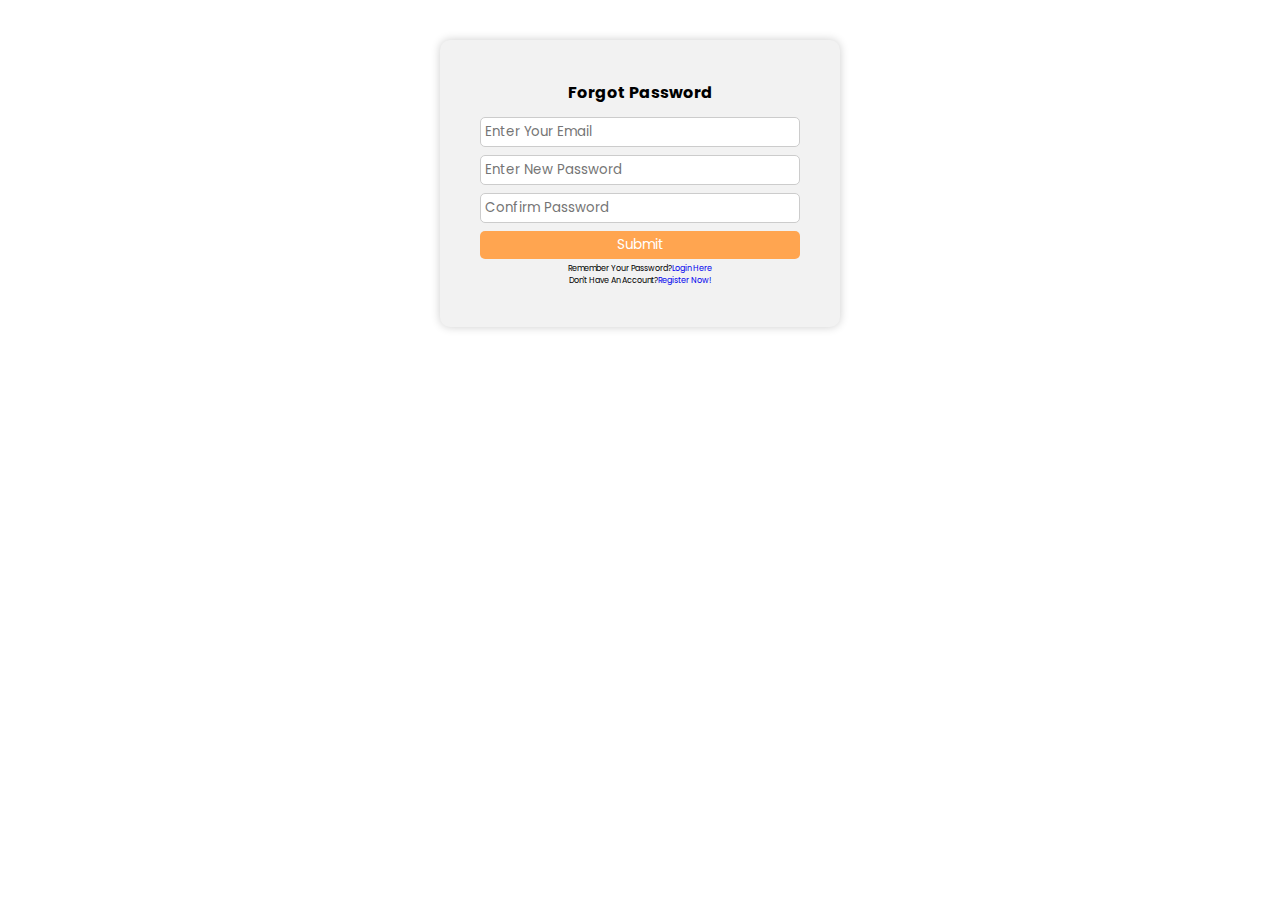
<file: forgot.html>
<!DOCTYPE html>
<html lang="en">
<head>
    <meta charset="UTF-8">
    <meta name="viewport" content="width=device-width, initial-scale=1.0">
    <link rel="stylesheet" href="style.css">
    <!-- <link rel="stylesheet" href="https://cdnjs.cloudflare.com/ajax/libs/font-awesome/6.4.2/css/all.min.css"> -->
    <link rel="stylesheet" href="https://cdnjs.cloudflare.com/ajax/libs/font-awesome/6.4.2/css/all.min.css">

    <link rel="preconnect" href="https://fonts.googleapis.com">
    <link rel="preconnect" href="https://fonts.gstatic.com" crossorigin>
    <link href="https://fonts.googleapis.com/css2?family=Noto+Sans+KR:wght@300;500&family=Poppins:wght@300;400;500;600;700;800;900&family=Roboto:wght@300&display=swap" rel="stylesheet">
    <title>Forgot password page</title>
</head>
<body>
    
        <div class="forgot-container">
       
        <form action=" ">
            <h3>Forgot Password</h3>
            <input type="email" class="box" placeholder="Enter your email">
            <input type="password" class="box" placeholder="Enter new password">
            <input type="password" class="box" placeholder="Confirm password">
            <input type="submit" value="Submit" class="btn">
            <p>Remember your password?<a href="index.html" id="login-btn">Login here</a></p>
            <p>Don't have an account?<a href="signup.html" id="signup-btn">Register now!</a></p>
        </form>
    </div>


    
    <script src="script.js"></script>
</body>
</html>
</file>
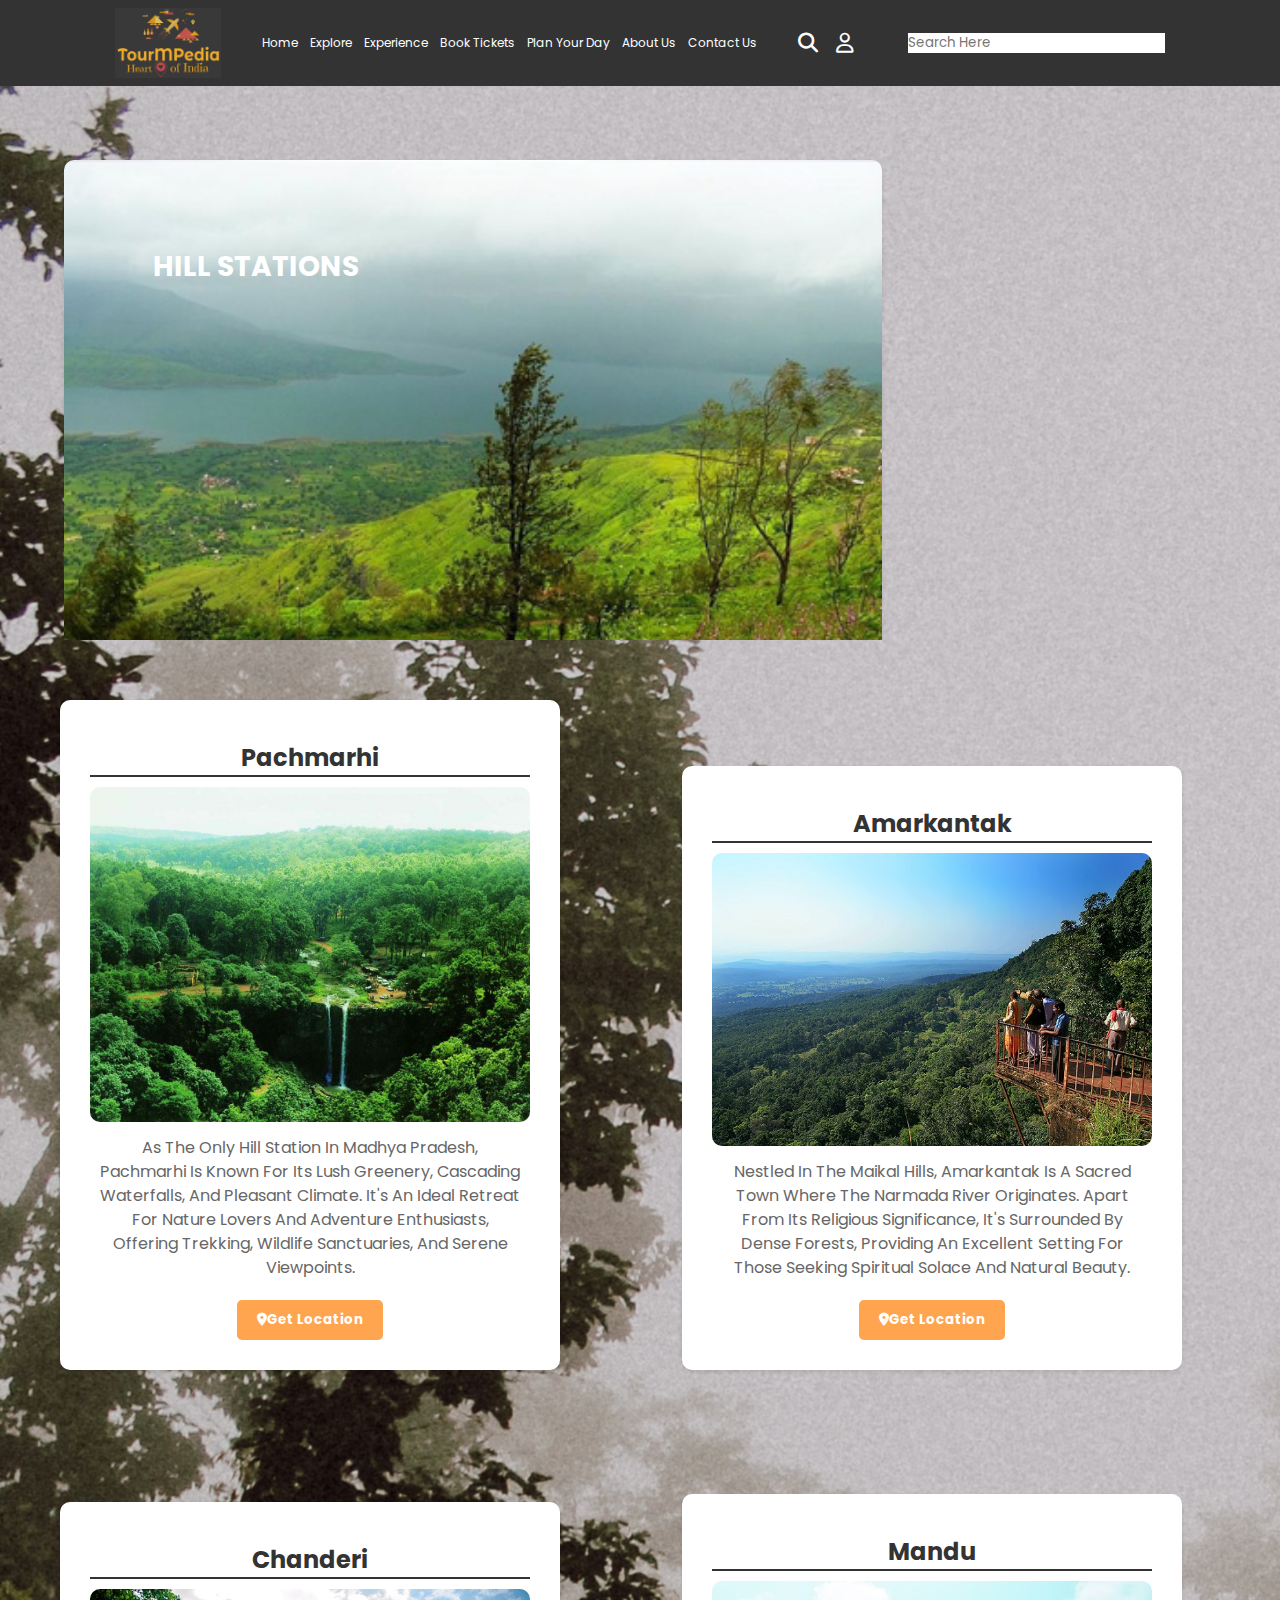
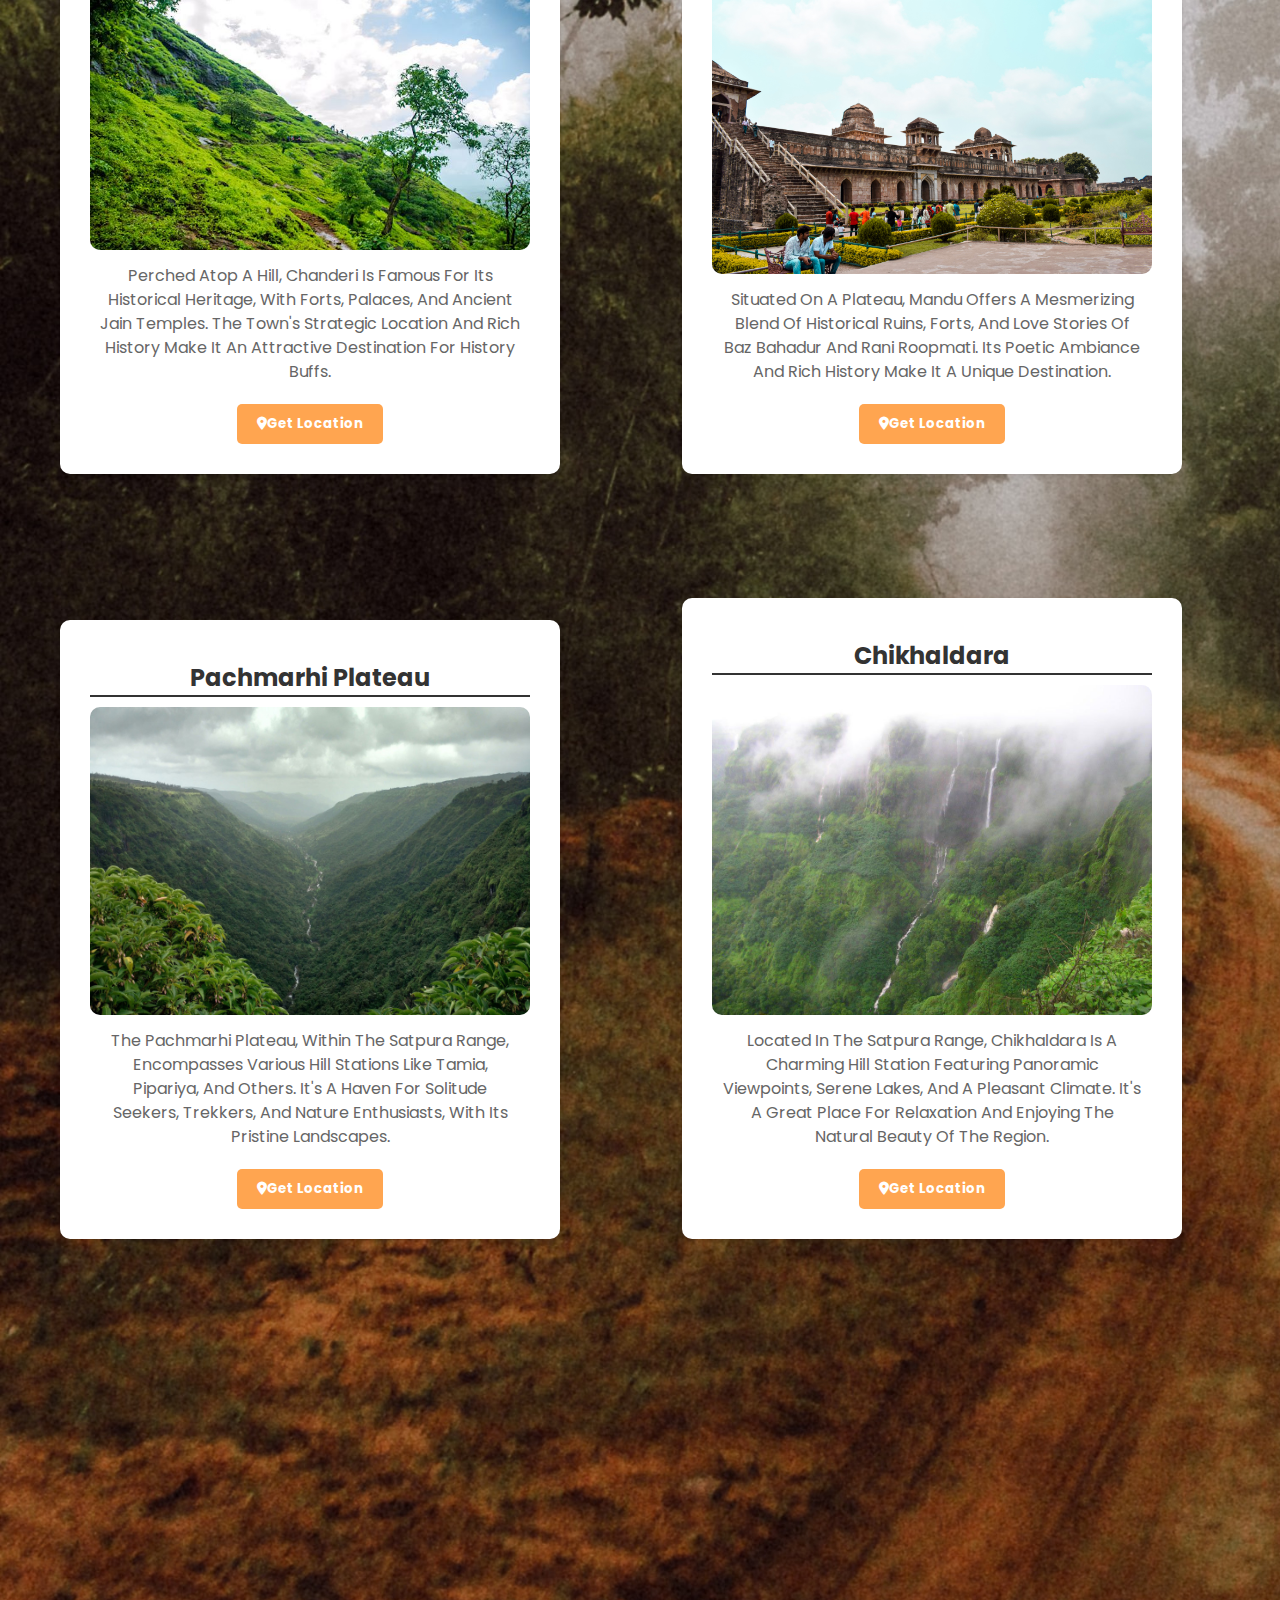
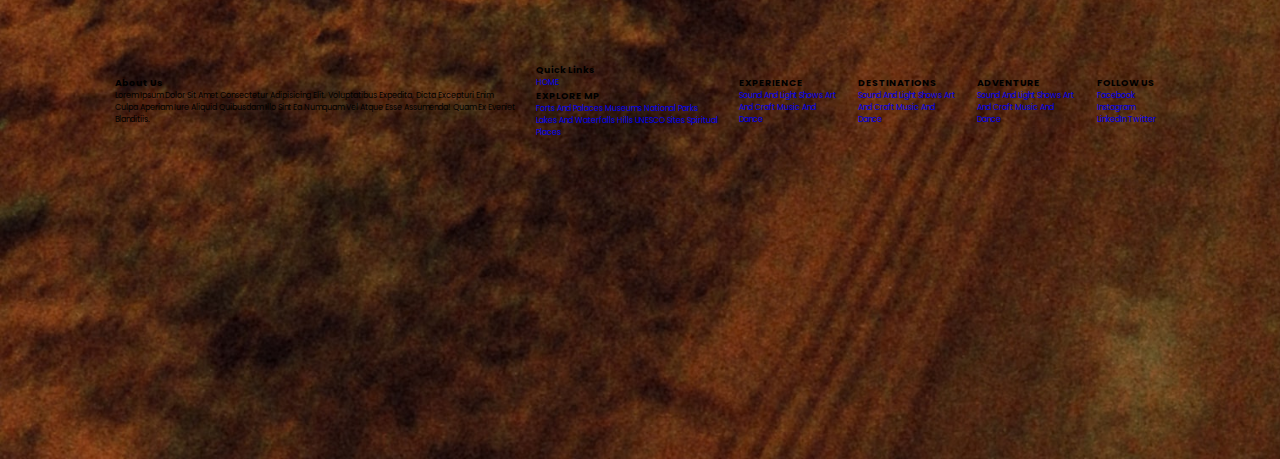
<file: hills.html>
<!DOCTYPE html>
<html lang="en">
<head>
    <meta charset="UTF-8">
    <meta name="viewport" content="width=device-width, initial-scale=1.0">
    <title>TourMPedia|HILLS</title>
    <link rel="stylesheet" href="style.css">
    <link rel="stylesheet" href="https://cdnjs.cloudflare.com/ajax/libs/font-awesome/6.4.2/css/all.min.css">
    <link rel="preconnect" href="https://fonts.googleapis.com">
    <link rel="preconnect" href="https://fonts.gstatic.com" crossorigin>
    <link href="https://fonts.googleapis.com/css2?family=Noto+Sans+KR:wght@300;500&family=Poppins:wght@300;400;500;600;700;800;900&family=Roboto:wght@300&display=swap" rel="stylesheet">
</head>
<body>
    <style>
        body{
          background: url(pachmari1.jpg);
          background-size: cover;
          background-repeat: no-repeat;
         
        }
      </style>
    <header>
        <div id="menu-bar" class="fas fa-bars"></div>
        <img src="finallll.png" height="70" alt="logo">

       <nav class="nav-bar">
        <a href="index.html">Home</a>
        
        <!-- Dropdown for Explore -->
        <div class="dropdown">
            <a href="#">Explore </a>
            <div class="dropdown-content">
                <a href="forts.html">Forts and Palaces</a>
                <a href="museums.html">Museums</a>
                <a href="national-parks.html">National Parks</a>
                <a href="lakes.html">Lakes & Waterfalls</a>
                <a href="hills.html">Hills</a>
                <a href="unesco.html">UNESCO Sites</a>
                <a href="spiritual-places.html">Spiritual Places</a>
            </div>
        </div>

        <!-- Dropdown for Experience -->
        <div class="dropdown">
            <a href="#">Experience </a>
            <div class="dropdown-content">
                <a href="sound-light-shows.html">Sound and Light Shows</a>
                <a href="art-craft.html">Art and Craft</a>
                <a href="music-dance.html">Music and Dance</a>

            </div>
        </div>

        <!-- Dropdown for Book -->
        <div class="dropdown">
            <a href="#">Book Tickets </a>
            <div class="dropdown-content">
                <a href="#flight">Flight</a>
                <a href="#train">Train</a>
            </div>
        </div> 
        <a href="#plan">Plan your Day </a>
        <a href="#about">About Us</a>
        <a href="#contactus">Contact Us</a>
       </nav>
       <div class="icons">
        <i class="fa-solid fa-magnifying-glass" id="search-btn"></i>
        <i class="fa-regular fa-user" id="login-btn"></i>
       </div>
       <form action=" " class="search-bar-container">
         <input type="search" id="search-bar" placeholder="Search here">
         <!-- <label for="search-bar"><i class="fa-solid fa-magnifying-glass" id="search-btn"></i></label> -->
       </form>
    </header>    
    <div class="login-form-container">
        <i class="fa-regular fa-circle-xmark" id="form-close"></i>
        <form action=" ">
            <h3>Login</h3>
            <input type="email" class="box" placeholder="Enter your email">
            <input type="password" class="box" placeholder="Enter password">
            <input type="submit" value="login now" class="btn">
            <input type="checkbox" id="remember">
            <label for=" remember">Remember Me</label>
            <p>Forgot Password?<a href="forgot.html">Click here</a></p>
            <p>Don't have an account<a href="signup.html">Register now!</a></p>
        </form>
    </div>

    <section class="home1" id="home1">
        <div class="content">
            <div class="fort-image">
                <div class="centered-content">
                    <img src="panchgani-hill-station1.jpg" height="500" alt="image">
                    <h3>HILL STATIONS</h3>
                </div>
            </div>
        </div>
    </section>
    <div class="fort-content1">
        <div class="fort">
          <h3>Pachmarhi</h3>
          <div class="fort-image1">
            <img src="pachmari_img.jpg" height="300" alt="image">
          </div>
          <p>As the only hill station in Madhya Pradesh, Pachmarhi is known for its lush greenery, cascading waterfalls, and pleasant climate. It's an ideal retreat for nature lovers and adventure enthusiasts, offering trekking, wildlife sanctuaries, and serene viewpoints.</p>
          <div class="location">
            <button class="location"><i class="fa-solid fa-location-dot"></i>Get location</button>
          </div>
        </div>
        <div class="fort">
          <h3>Amarkantak</h3>
          <div class="fort-image1">
            <img src="Amarkantak.jpg" height="300" alt="image">
          </div>
          <p> Nestled in the Maikal Hills, Amarkantak is a sacred town where the Narmada River originates. Apart from its religious significance, it's surrounded by dense forests, providing an excellent setting for those seeking spiritual solace and natural beauty.</p>
          <div class="location">
            <button class="location"><i class="fa-solid fa-location-dot"></i>Get location</button>
          </div>
        </div>
        <div class="fort">
          <h3>Chanderi</h3>
          <div class="fort-image1">
            <img src="Chanderi-Fort-Trek.jpg" height="300" alt="image">
          </div>
          <p>Perched atop a hill, Chanderi is famous for its historical heritage, with forts, palaces, and ancient Jain temples. The town's strategic location and rich history make it an attractive destination for history buffs.</p>
          <div class="location">
            <button class="location"><i class="fa-solid fa-location-dot"></i>Get location</button>
          </div>
        </div>
        <div class="fort">
          <h3>Mandu</h3>
          <div class="fort-image1">
            <img src="mandav1.jpg" height="300" alt="image">
          </div>
          <p> Situated on a plateau, Mandu offers a mesmerizing blend of historical ruins, forts, and love stories of Baz Bahadur and Rani Roopmati. Its poetic ambiance and rich history make it a unique destination.</p>
          <div class="location">
            <button class="location"><i class="fa-solid fa-location-dot"></i>Get location</button>
          </div>
        </div>
        <div class="fort">
          <h3>Pachmarhi Plateau</h3>
          <div class="fort-image1">
            <img src="pachmari_plateu.jpg" height="300" alt="image">
          </div>
          <p>The Pachmarhi Plateau, within the Satpura Range, encompasses various hill stations like Tamia, Pipariya, and others. It's a haven for solitude seekers, trekkers, and nature enthusiasts, with its pristine landscapes.</p>
          <div class="location">
            <button class="location"><i class="fa-solid fa-location-dot"></i>Get location</button>
          </div>
        </div>
        <div class="fort">
          <h3>Chikhaldara</h3>
          <div class="fort-image1">
            <img src="chikhaldara.jpg" height="300" alt="image">
          </div>
          <p>Located in the Satpura Range, Chikhaldara is a charming hill station featuring panoramic viewpoints, serene lakes, and a pleasant climate. It's a great place for relaxation and enjoying the natural beauty of the region. </p>
          <div class="location">
            <button class="location"><i class="fa-solid fa-location-dot"></i>Get location</button>
          </div>
        </div>
      </div>
    
<section class="footer">
    <div class="box-container">
        <div class="box">
            <h3>about us</h3>
            <p>Lorem ipsum dolor sit amet consectetur adipisicing elit. Voluptatibus expedita, dicta excepturi enim culpa aperiam iure aliquid quibusdam illo sint ea numquam vel atque esse assumenda! Quam ex eveniet blanditiis.</p>
        </div>
        <div class="box">
            <h3>Quick Links</h3>
            <a href="#">HOME</a>
            <h3>EXPLORE MP</h3>
            <a href="#">Forts and Palaces</a>
            <a href="#">Museums</a>
            <a href="#">National Parks</a>
            <a href="#">Lakes and Waterfalls</a>
            <a href="#">Hills</a>
            <a href="#">UNESCO sites</a>
            <a href="#">Spiritual places</a>
        </div>
    <div class="box">
        <h3>EXPERIENCE</h3>
            <a href="#">Sound and light shows</a>
            <a href="#">Art and Craft</a>
            <a href="#">Music and Dance</a>
    </div>
    <div class="box">
        <h3>DESTINATIONS</h3>
            <a href="#">Sound and light shows</a>
            <a href="#">Art and Craft</a>
            <a href="#">Music and Dance</a>
    </div>
    <div class="box">
        <h3>ADVENTURE</h3>
            <a href="#">Sound and light shows</a>
            <a href="#">Art and Craft</a>
            <a href="#">Music and Dance</a>
    </div>
    <div class="box">
        <h3>FOLLOW US </h3>
            <a href="#">Facebook</a>
            <a href="#">Instagram</a>
            <a href="#">LinkedIn</a>
            <a href="#">Twitter</a>
    </div>
    </div>
</section>











































    
    <script src="script.js"></script>
</body>
</html>
</file>
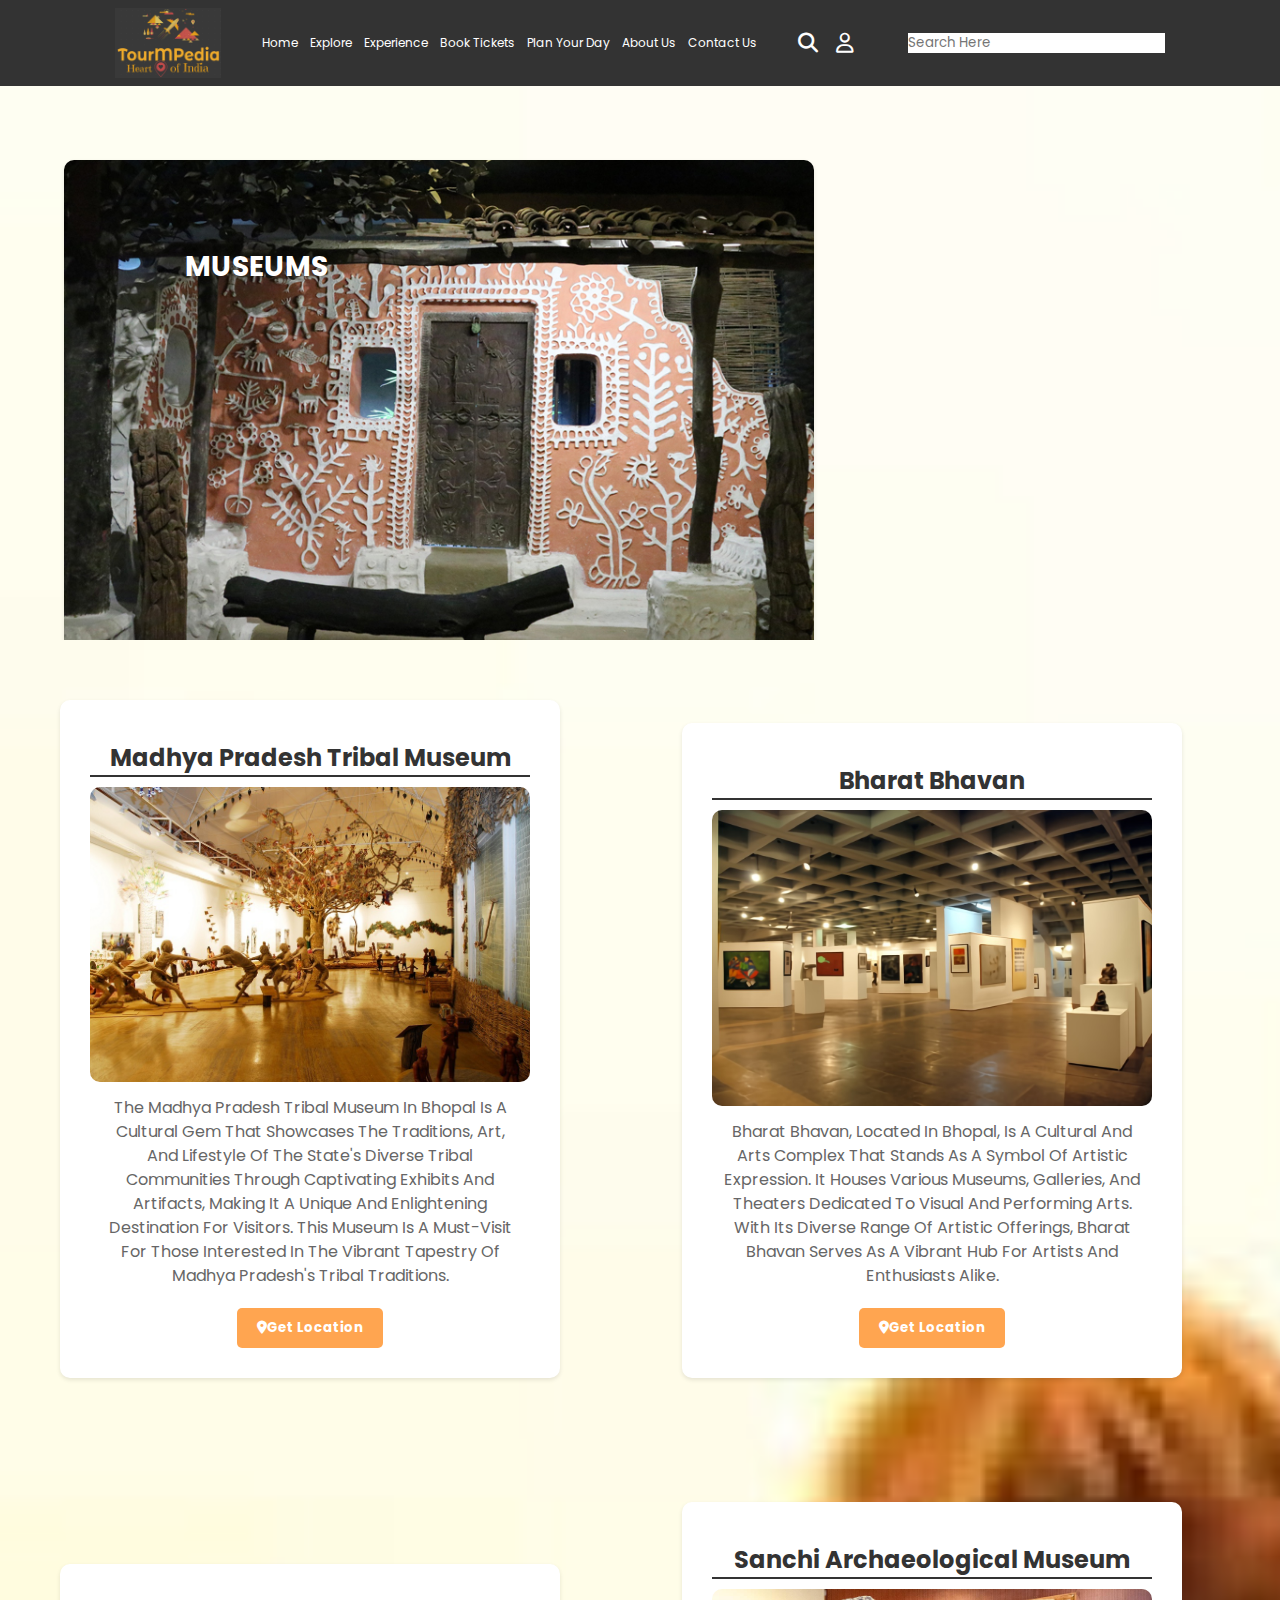
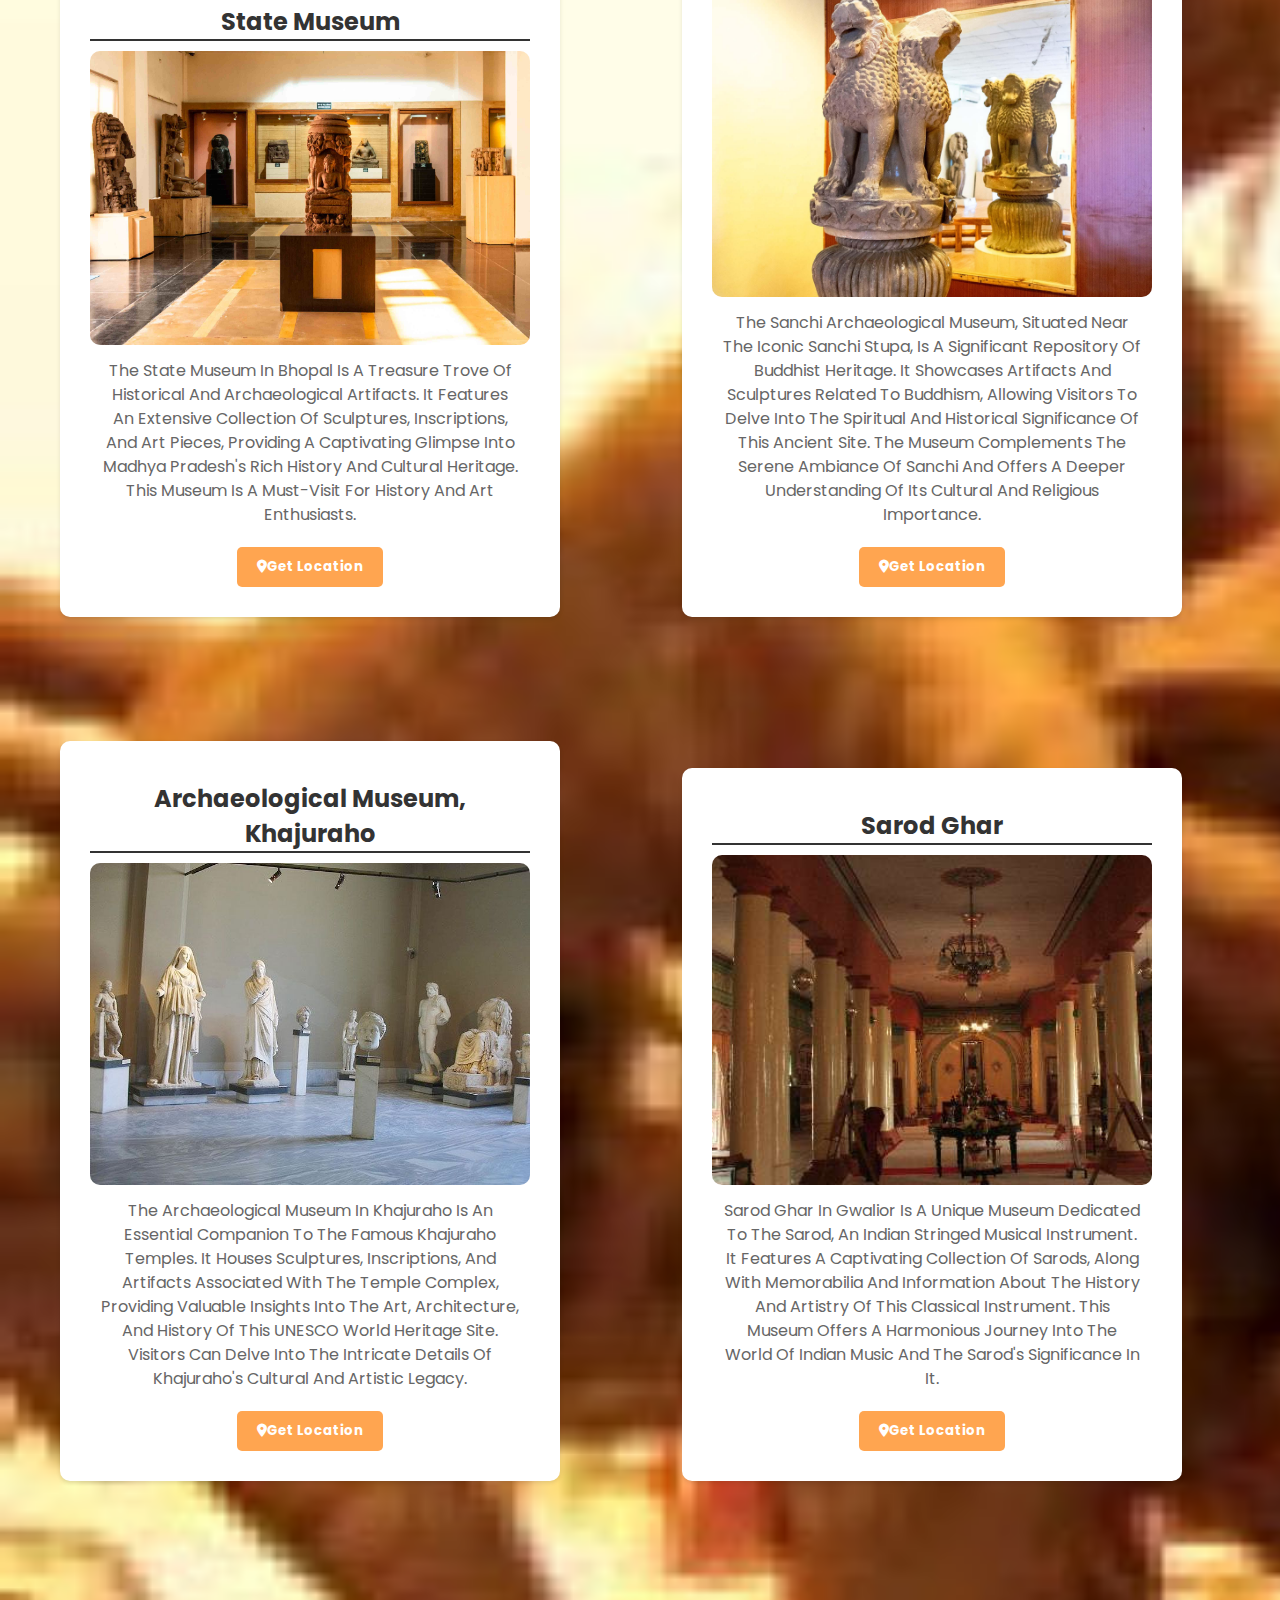
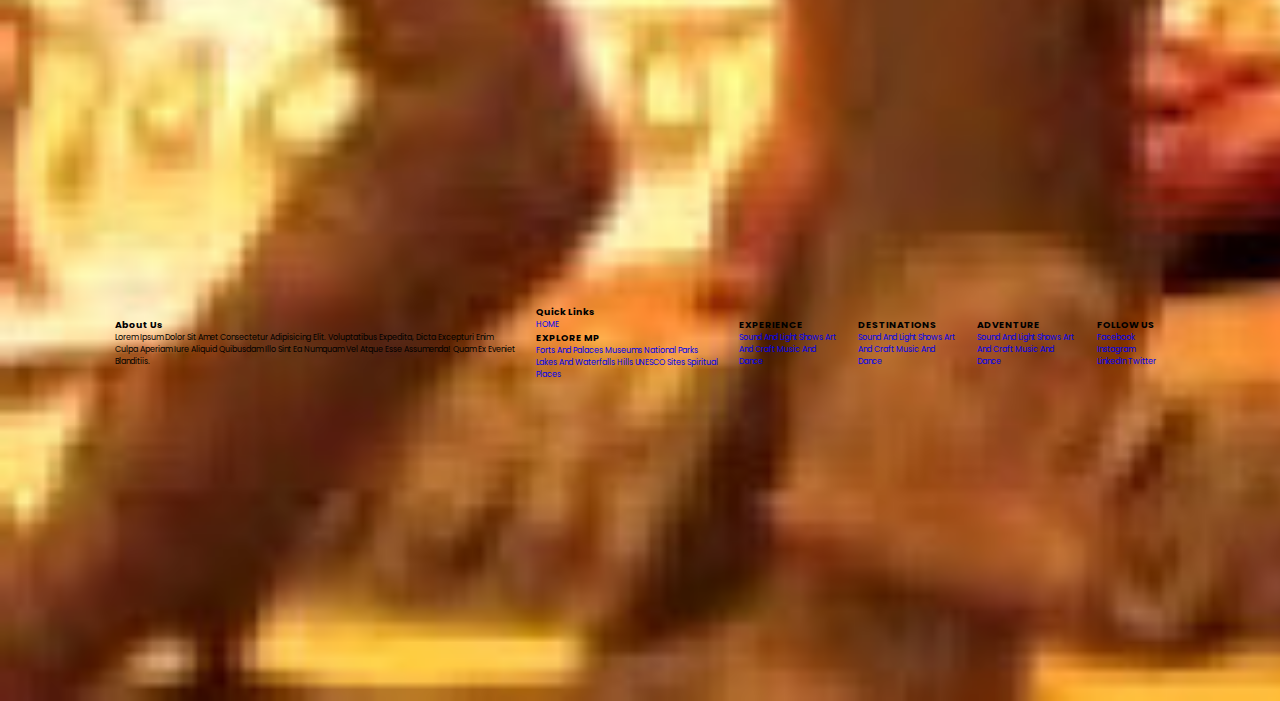
<file: museums.html>
<!DOCTYPE html>
<html lang="en">
<head>
    <meta charset="UTF-8">
    <meta name="viewport" content="width=device-width, initial-scale=1.0">
    <title>TourMPedia|MUSEUMS</title>
    <link rel="stylesheet" href="style.css">
    <link rel="stylesheet" href="https://cdnjs.cloudflare.com/ajax/libs/font-awesome/6.4.2/css/all.min.css">
    <link rel="preconnect" href="https://fonts.googleapis.com">
    <link rel="preconnect" href="https://fonts.gstatic.com" crossorigin>
    <link href="https://fonts.googleapis.com/css2?family=Noto+Sans+KR:wght@300;500&family=Poppins:wght@300;400;500;600;700;800;900&family=Roboto:wght@300&display=swap" rel="stylesheet">
</head>
<body>
    <style>
        body{
          background: url(museum.jpg);
          background-size: cover;
          background-repeat: no-repeat;
         
        }
      </style>
    <header>
        <div id="menu-bar" class="fas fa-bars"></div>
        <img src="finallll.png" height="70" alt="logo">

       <nav class="nav-bar">
        <a href="index.html">Home</a>
        
        <!-- Dropdown for Explore -->
        <div class="dropdown">
            <a href="#">Explore </a>
            <div class="dropdown-content">
                <a href="forts.html">Forts and Palaces</a>
                <a href="museums.html">Museums</a>
                <a href="national-parks.html">National Parks</a>
                <a href="lakes.html">Lakes & Waterfalls</a>
                <a href="hills.html">Hills</a>
                <a href="unesco.html">UNESCO Sites</a>
                <a href="spiritual-places.html">Spiritual Places</a>
            </div>
        </div>

        <!-- Dropdown for Experience -->
        <div class="dropdown">
            <a href="#">Experience </a>
            <div class="dropdown-content">
                <a href="sound-light-shows.html">Sound and Light Shows</a>
                <a href="art-craft.html">Art and Craft</a>
                <a href="music-dance.html">Music and Dance</a>

            </div>
        </div>

        <!-- Dropdown for Book -->
        <div class="dropdown">
            <a href="#">Book Tickets </a>
            <div class="dropdown-content">
                <a href="#flight">Flight</a>
                <a href="#train">Train</a>
            </div>
        </div> 
        <a href="#plan">Plan your Day </a>
        <a href="#about">About Us</a>
        <a href="#contactus">Contact Us</a>
       </nav>
       <div class="icons">
        <i class="fa-solid fa-magnifying-glass" id="search-btn"></i>
        <i class="fa-regular fa-user" id="login-btn"></i>
       </div>
       <form action=" " class="search-bar-container">
         <input type="search" id="search-bar" placeholder="Search here">
         <!-- <label for="search-bar"><i class="fa-solid fa-magnifying-glass" id="search-btn"></i></label> -->
       </form>
    </header>    
    <div class="login-form-container">
        <i class="fa-regular fa-circle-xmark" id="form-close"></i>
        <form action=" ">
            <h3>Login</h3>
            <input type="email" class="box" placeholder="Enter your email">
            <input type="password" class="box" placeholder="Enter password">
            <input type="submit" value="login now" class="btn">
            <input type="checkbox" id="remember">
            <label for=" remember">Remember Me</label>
            <p>Forgot Password?<a href="forgot.html">Click here</a></p>
            <p>Don't have an account<a href="signup.html">Register now!</a></p>
        </form>
    </div>

    <section class="home1" id="home1">
        <div class="content">
            <div class="fort-image">
                <div class="centered-content">
                    <img src="museum1.jpg" height="500" alt="image">
                    <h3>MUSEUMS</h3>
                </div>
            </div>
        </div>
    </section>
    <div class="fort-content1">
        <div class="fort">
          <h3>Madhya Pradesh Tribal Museum</h3>
          <div class="fort-image1">
            <img src="tribal.jpg" height="300" alt="image">
          </div>
          <p>The Madhya Pradesh Tribal Museum in Bhopal is a cultural gem that showcases the traditions, art, and lifestyle of the state's diverse tribal communities through captivating exhibits and artifacts, making it a unique and enlightening destination for visitors. This museum is a must-visit for those interested in the vibrant tapestry of Madhya Pradesh's tribal traditions. </p>
          <div class="location">
            <button class="location"><i class="fa-solid fa-location-dot"></i>Get location</button>
          </div>
        </div>
        <div class="fort">
          <h3>Bharat Bhavan</h3>
          <div class="fort-image1">
            <img src="bharat_bhavan.jpg" height="300" alt="image">
          </div>
          <p>Bharat Bhavan, located in Bhopal, is a cultural and arts complex that stands as a symbol of artistic expression. It houses various museums, galleries, and theaters dedicated to visual and performing arts. With its diverse range of artistic offerings, Bharat Bhavan serves as a vibrant hub for artists and enthusiasts alike.</p>
          <div class="location">
            <button class="location"><i class="fa-solid fa-location-dot"></i>Get location</button>
          </div>
        </div>
        <div class="fort">
          <h3>State Museum</h3>
          <div class="fort-image1">
            <img src="state_museums.jpg" height="300" alt="image">
          </div>
          <p>The State Museum in Bhopal is a treasure trove of historical and archaeological artifacts. It features an extensive collection of sculptures, inscriptions, and art pieces, providing a captivating glimpse into Madhya Pradesh's rich history and cultural heritage. This museum is a must-visit for history and art enthusiasts.</p>
          <div class="location">
            <button class="location"><i class="fa-solid fa-location-dot"></i>Get location</button>
          </div>
        </div>
        <div class="fort">
          <h3>Sanchi Archaeological Museum</h3>
          <div class="fort-image1">
            <img src="sanchi_museum.jpg" height="300" alt="image">
          </div>
          <p>The Sanchi Archaeological Museum, situated near the iconic Sanchi Stupa, is a significant repository of Buddhist heritage. It showcases artifacts and sculptures related to Buddhism, allowing visitors to delve into the spiritual and historical significance of this ancient site. The museum complements the serene ambiance of Sanchi and offers a deeper understanding of its cultural and religious importance.</p>
          <div class="location">
            <button class="location"><i class="fa-solid fa-location-dot"></i>Get location</button>
          </div>
        </div>
        <div class="fort">
          <h3>Archaeological Museum, Khajuraho</h3>
          <div class="fort-image1">
            <img src="khajuraho_muse.jpg" height="300" alt="image">
          </div>
          <p>The Archaeological Museum in Khajuraho is an essential companion to the famous Khajuraho Temples. It houses sculptures, inscriptions, and artifacts associated with the temple complex, providing valuable insights into the art, architecture, and history of this UNESCO World Heritage Site. Visitors can delve into the intricate details of Khajuraho's cultural and artistic legacy.</p>
          <div class="location">
            <button class="location"><i class="fa-solid fa-location-dot"></i>Get location</button>
          </div>
        </div>
        <div class="fort">
          <h3>Sarod Ghar</h3>
          <div class="fort-image1">
            <img src="sarod-museum.jpg" height="300" alt="image">
          </div>
          <p>Sarod Ghar in Gwalior is a unique museum dedicated to the Sarod, an Indian stringed musical instrument. It features a captivating collection of Sarods, along with memorabilia and information about the history and artistry of this classical instrument. This museum offers a harmonious journey into the world of Indian music and the Sarod's significance in it. </p>
          <div class="location">
            <button class="location"><i class="fa-solid fa-location-dot"></i>Get location</button>
          </div>
        </div>
      </div>
    
<section class="footer">
    <div class="box-container">
        <div class="box">
            <h3>about us</h3>
            <p>Lorem ipsum dolor sit amet consectetur adipisicing elit. Voluptatibus expedita, dicta excepturi enim culpa aperiam iure aliquid quibusdam illo sint ea numquam vel atque esse assumenda! Quam ex eveniet blanditiis.</p>
        </div>
        <div class="box">
            <h3>Quick Links</h3>
            <a href="#">HOME</a>
            <h3>EXPLORE MP</h3>
            <a href="#">Forts and Palaces</a>
            <a href="#">Museums</a>
            <a href="#">National Parks</a>
            <a href="#">Lakes and Waterfalls</a>
            <a href="#">Hills</a>
            <a href="#">UNESCO sites</a>
            <a href="#">Spiritual places</a>
        </div>
    <div class="box">
        <h3>EXPERIENCE</h3>
            <a href="#">Sound and light shows</a>
            <a href="#">Art and Craft</a>
            <a href="#">Music and Dance</a>
    </div>
    <div class="box">
        <h3>DESTINATIONS</h3>
            <a href="#">Sound and light shows</a>
            <a href="#">Art and Craft</a>
            <a href="#">Music and Dance</a>
    </div>
    <div class="box">
        <h3>ADVENTURE</h3>
            <a href="#">Sound and light shows</a>
            <a href="#">Art and Craft</a>
            <a href="#">Music and Dance</a>
    </div>
    <div class="box">
        <h3>FOLLOW US </h3>
            <a href="#">Facebook</a>
            <a href="#">Instagram</a>
            <a href="#">LinkedIn</a>
            <a href="#">Twitter</a>
    </div>
    </div>
</section>











































    
    <script src="script.js"></script>
</body>
</html>
</file>
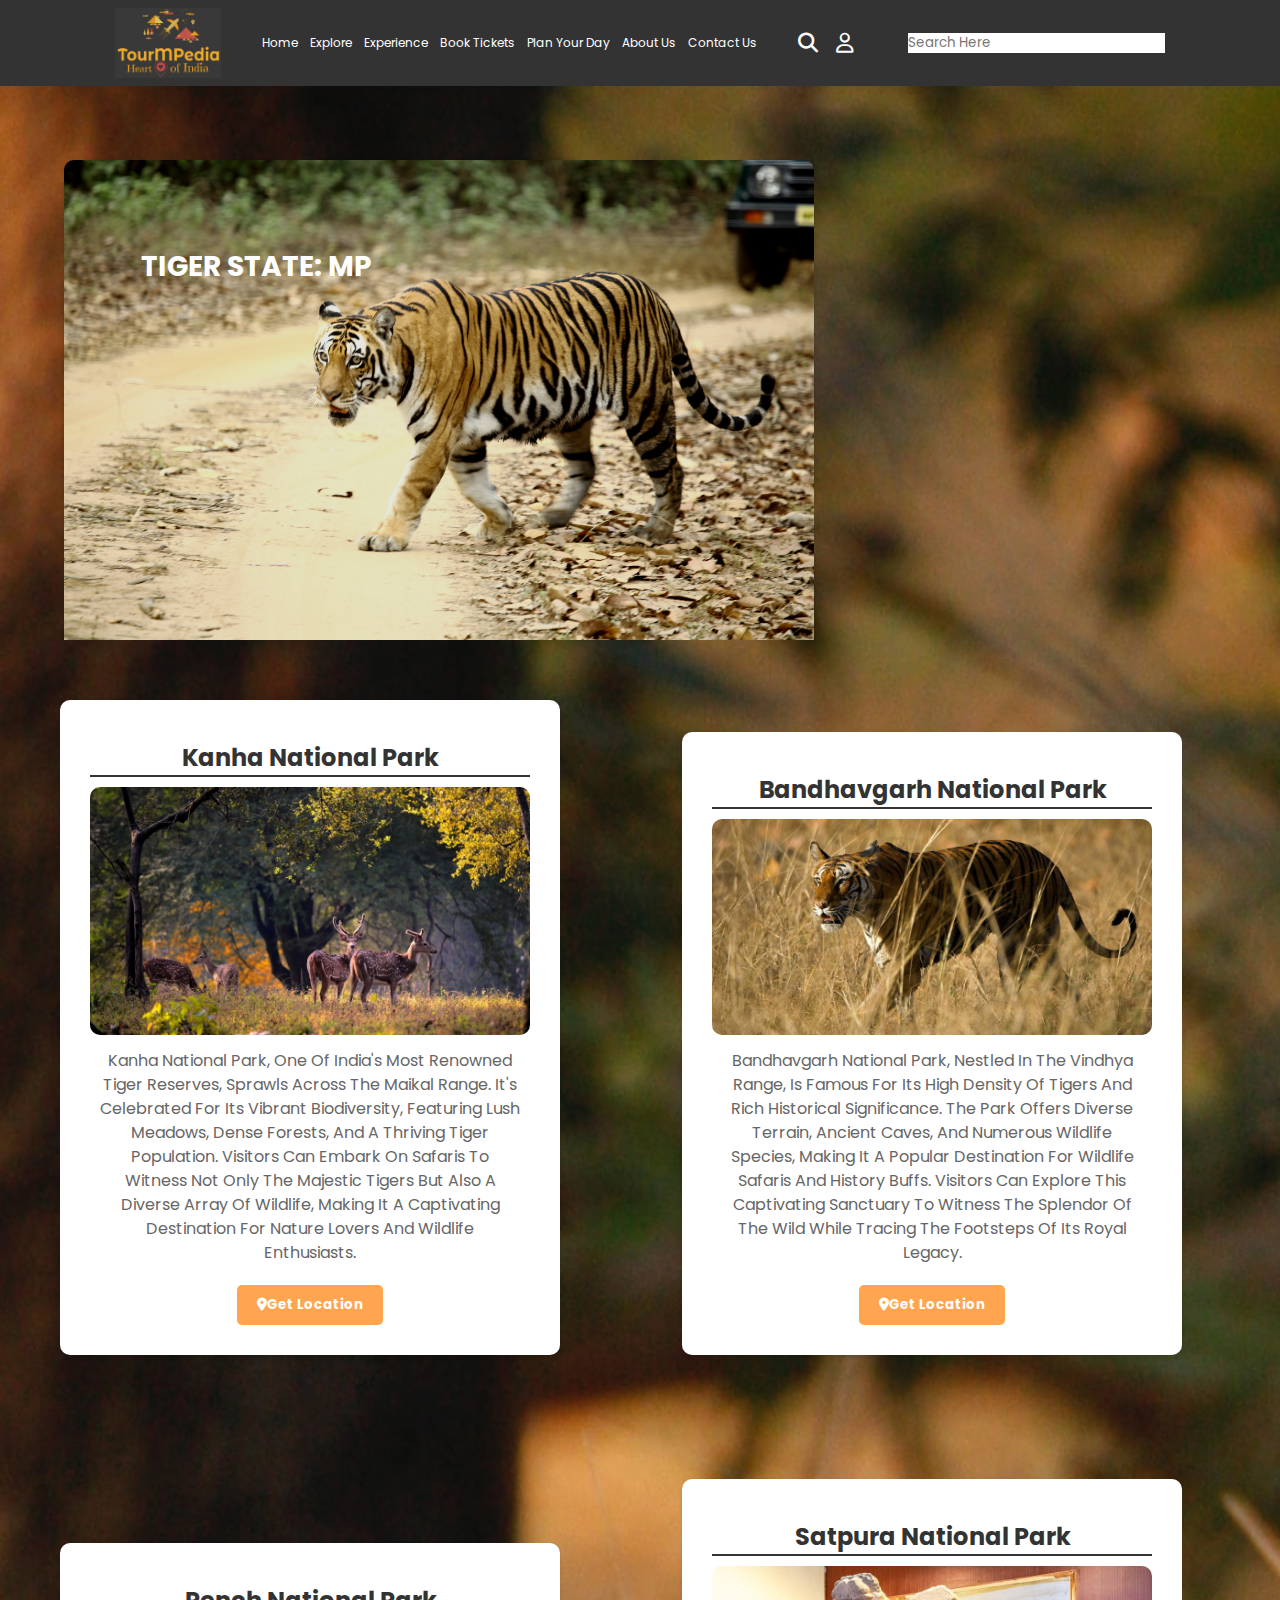
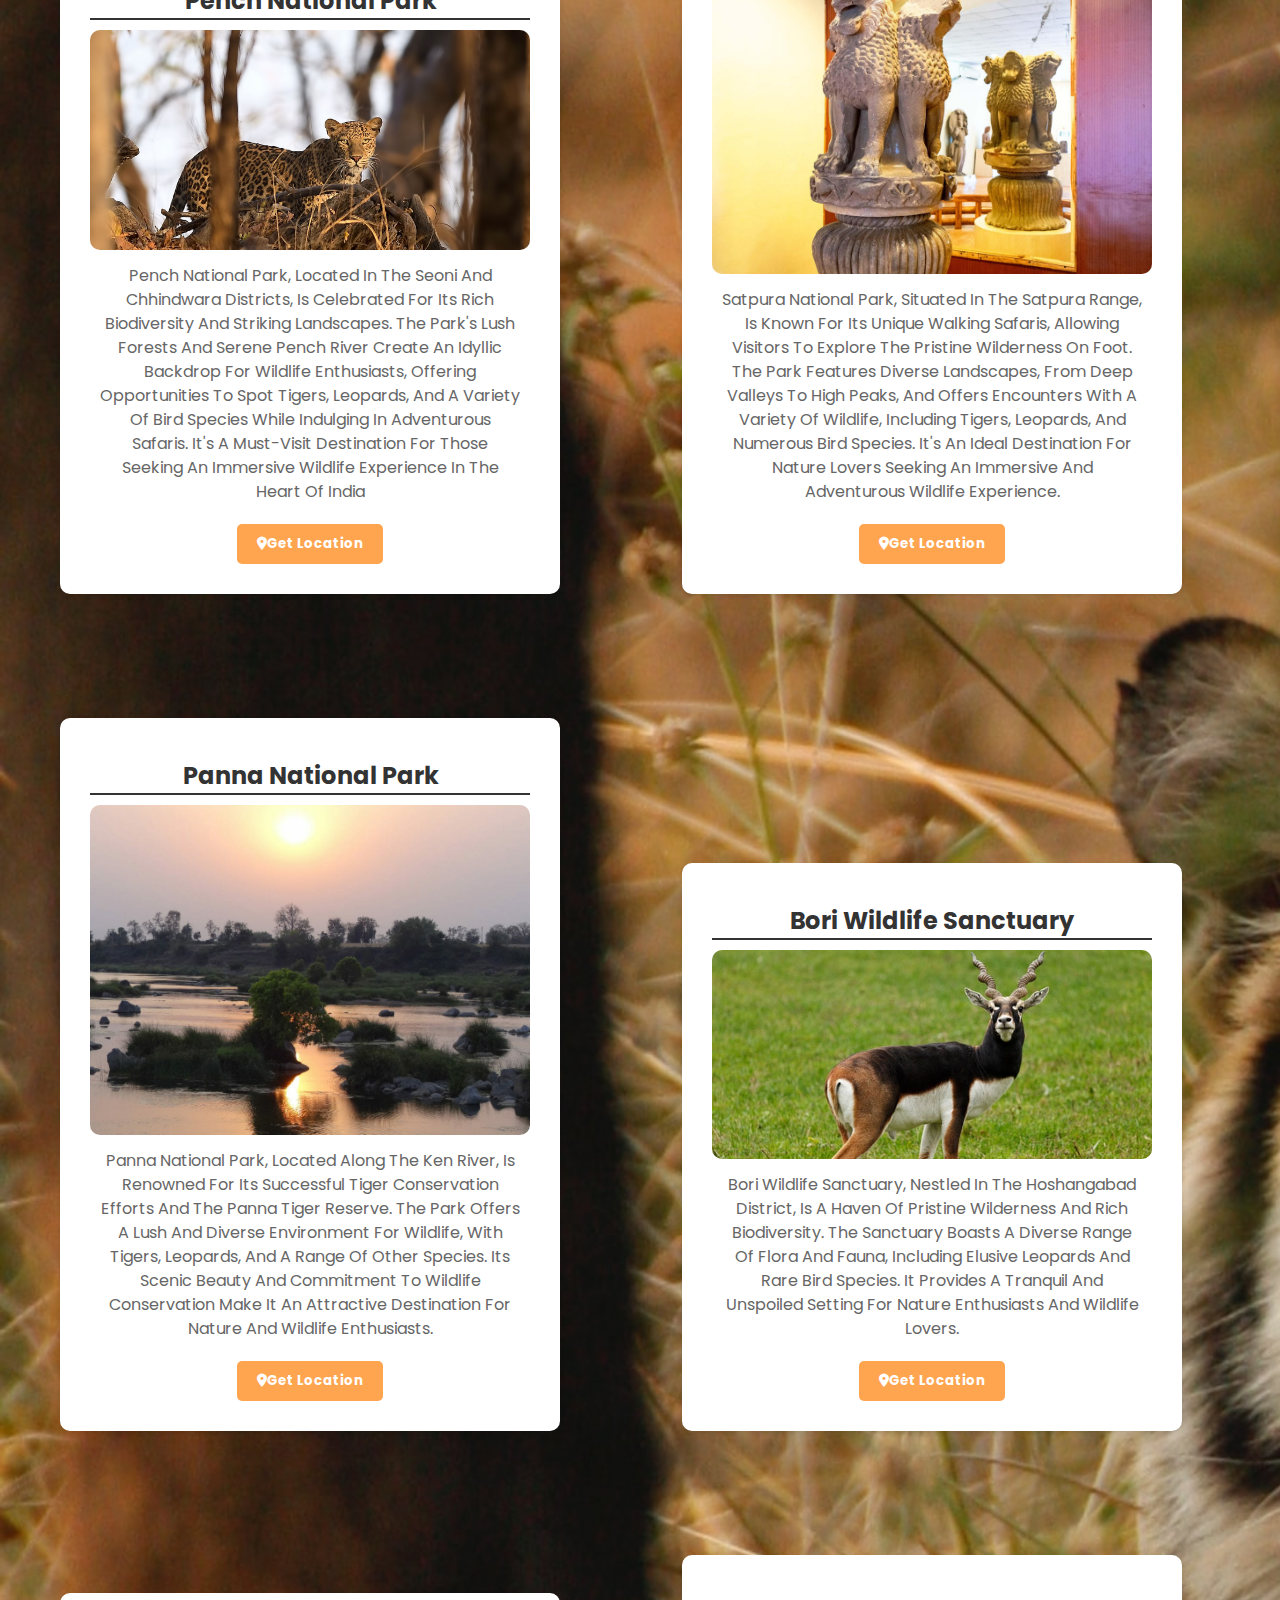
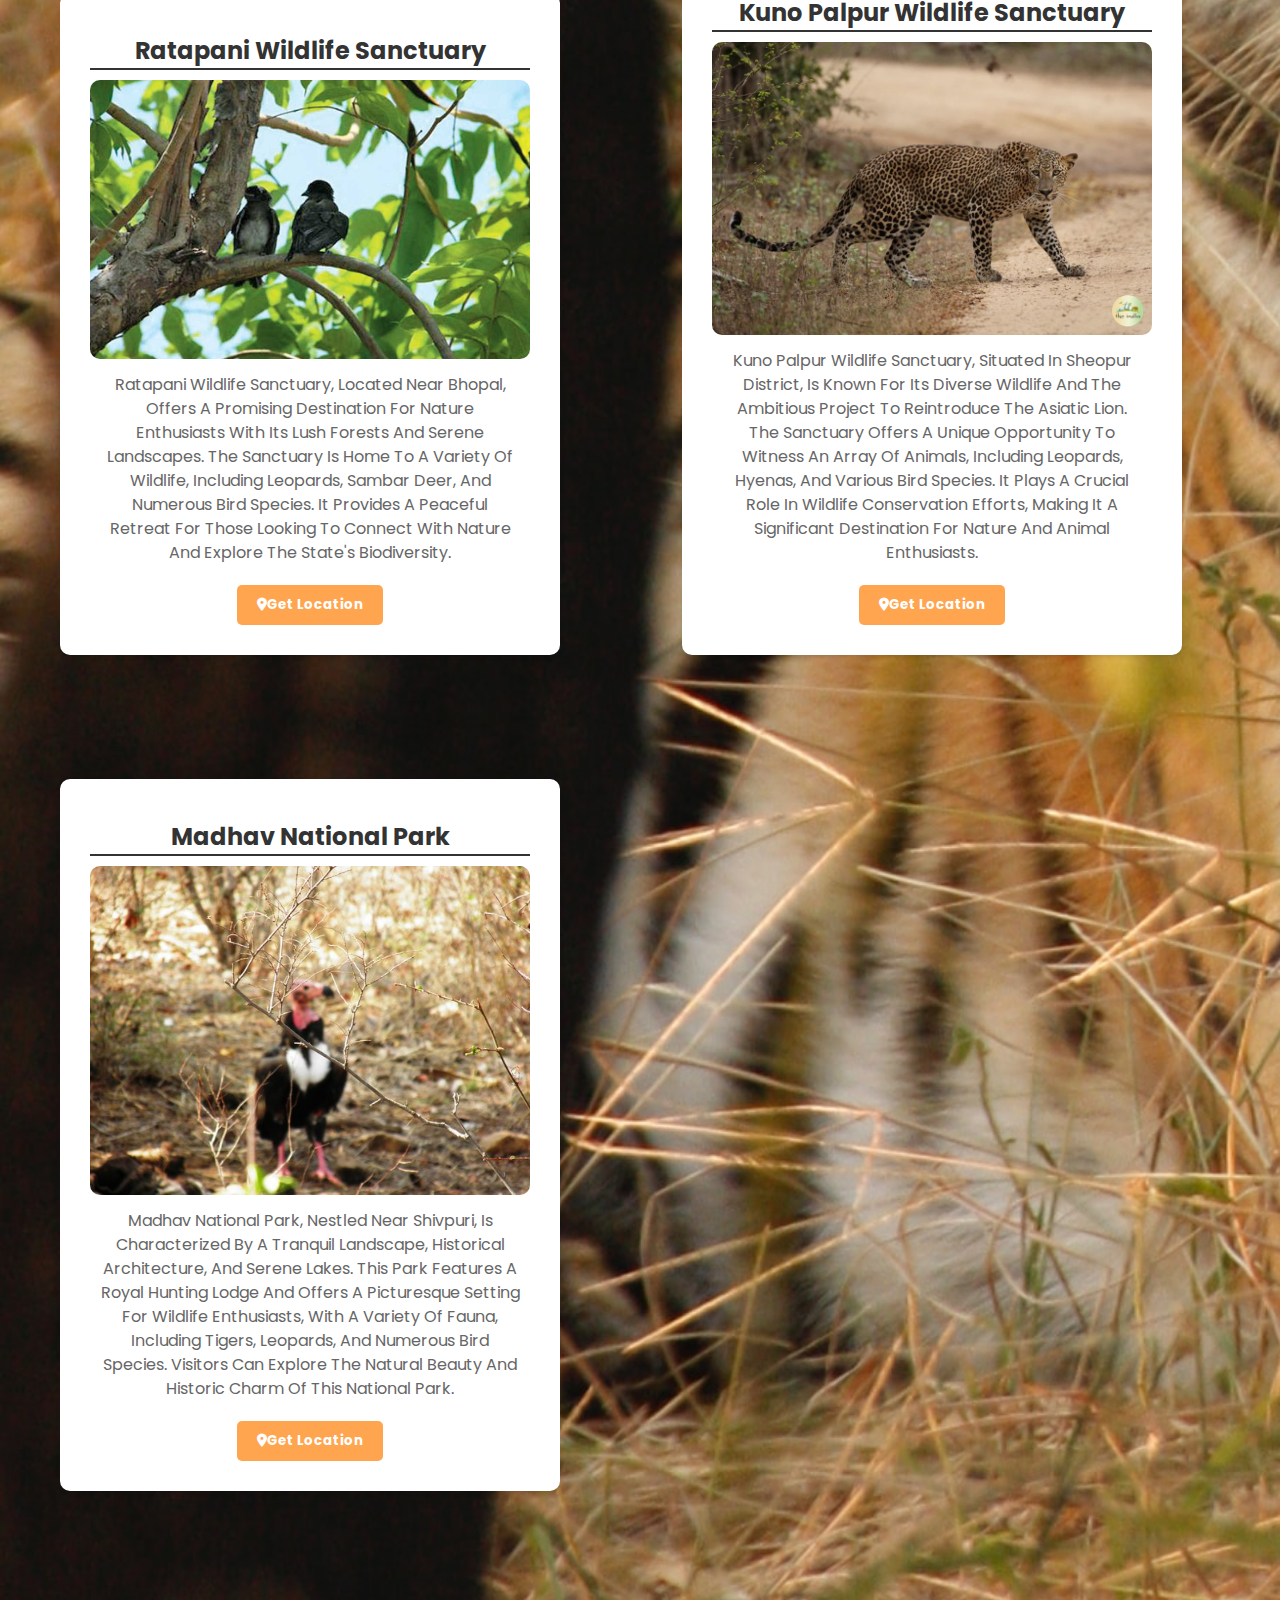
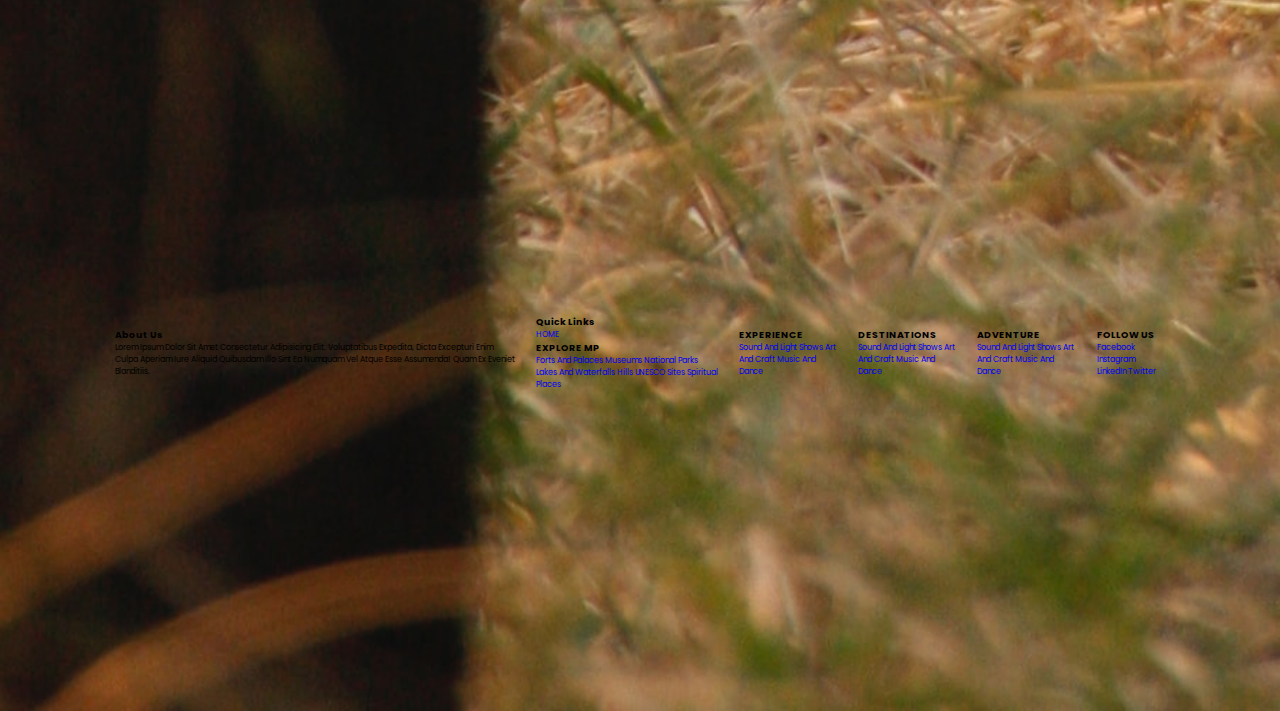
<file: national-parks.html>
<!DOCTYPE html>
<html lang="en">
<head>
    <meta charset="UTF-8">
    <meta name="viewport" content="width=device-width, initial-scale=1.0">
    <title>TourMPedia|NATIONALPARKS</title>
    <link rel="stylesheet" href="style.css">
    <link rel="stylesheet" href="https://cdnjs.cloudflare.com/ajax/libs/font-awesome/6.4.2/css/all.min.css">
    <link rel="preconnect" href="https://fonts.googleapis.com">
    <link rel="preconnect" href="https://fonts.gstatic.com" crossorigin>
    <link href="https://fonts.googleapis.com/css2?family=Noto+Sans+KR:wght@300;500&family=Poppins:wght@300;400;500;600;700;800;900&family=Roboto:wght@300&display=swap" rel="stylesheet">
</head>
<body>
        <style>
            body{
              background: url(tiger1.jpg);
              background-size: cover;
              background-repeat: no-repeat;
             
            }
          </style>
        <header>
            <div id="menu-bar" class="fas fa-bars"></div>
            <img src="finallll.png" height="70" alt="logo">
    
           <nav class="nav-bar">
            <a href="index.html">Home</a>
            
            <!-- Dropdown for Explore -->
            <div class="dropdown">
                <a href="#">Explore </a>
                <div class="dropdown-content">
                    <a href="forts.html">Forts and Palaces</a>
                    <a href="museums.html">Museums</a>
                    <a href="national-parks.html">National Parks</a>
                    <a href="lakes.html">Lakes & Waterfalls</a>
                    <a href="hills.html">Hills</a>
                    <a href="unesco.html">UNESCO Sites</a>
                    <a href="spiritual-places.html">Spiritual Places</a>
                </div>
            </div>
    
            <!-- Dropdown for Experience -->
            <div class="dropdown">
                <a href="#">Experience </a>
                <div class="dropdown-content">
                    <a href="sound-light-shows.html">Sound and Light Shows</a>
                    <a href="art-craft.html">Art and Craft</a>
                    <a href="music-dance.html">Music and Dance</a>
    
                </div>
            </div>
    
            <!-- Dropdown for Book -->
            <div class="dropdown">
                <a href="#">Book Tickets </a>
                <div class="dropdown-content">
                    <a href="#flight">Flight</a>
                    <a href="#train">Train</a>
                </div>
            </div> 
            <a href="#plan">Plan your Day </a>
            <a href="#about">About Us</a>
            <a href="#contactus">Contact Us</a>
           </nav>
           <div class="icons">
            <i class="fa-solid fa-magnifying-glass" id="search-btn"></i>
            <i class="fa-regular fa-user" id="login-btn"></i>
           </div>
           <form action=" " class="search-bar-container">
             <input type="search" id="search-bar" placeholder="Search here">
             <!-- <label for="search-bar"><i class="fa-solid fa-magnifying-glass" id="search-btn"></i></label> -->
           </form>
        </header>    
        <div class="login-form-container">
            <i class="fa-regular fa-circle-xmark" id="form-close"></i>
            <form action=" ">
                <h3>Login</h3>
                <input type="email" class="box" placeholder="Enter your email">
                <input type="password" class="box" placeholder="Enter password">
                <input type="submit" value="login now" class="btn">
                <input type="checkbox" id="remember">
                <label for=" remember">Remember Me</label>
                <p>Forgot Password?<a href="forgot.html">Click here</a></p>
                <p>Don't have an account<a href="signup.html">Register now!</a></p>
            </form>
        </div>
    
        <section class="home1" id="home1">
            <div class="content">
                <div class="fort-image">
                    <div class="centered-content">
                        <img src="tiger.jpg" height="500" alt="image">
                        <h3>TIGER STATE: MP</h3>
                    </div>
                </div>
            </div>
        </section>
        <div class="fort-content1">
            <div class="fort">
              <h3>Kanha National Park</h3>
              <div class="fort-image1">
                <img src="Kanha-National-Park.jpg" height="300" alt="image">
              </div>
              <p>Kanha National Park, one of India's most renowned tiger reserves, sprawls across the Maikal range. It's celebrated for its vibrant biodiversity, featuring lush meadows, dense forests, and a thriving tiger population. Visitors can embark on safaris to witness not only the majestic tigers but also a diverse array of wildlife, making it a captivating destination for nature lovers and wildlife enthusiasts.  </p>
              <div class="location">
                <button class="location"><i class="fa-solid fa-location-dot"></i>Get location</button>
              </div>
            </div>
            <div class="fort">
              <h3>Bandhavgarh National Park</h3>
              <div class="fort-image1">
                <img src="bandhav.jpg" height="300" alt="image">
              </div>
              <p>Bandhavgarh National Park, nestled in the Vindhya Range, is famous for its high density of tigers and rich historical significance. The park offers diverse terrain, ancient caves, and numerous wildlife species, making it a popular destination for wildlife safaris and history buffs. Visitors can explore this captivating sanctuary to witness the splendor of the wild while tracing the footsteps of its royal legacy.</p>
              <div class="location">
                <button class="location"><i class="fa-solid fa-location-dot"></i>Get location</button>
              </div>
            </div>
            <div class="fort">
              <h3>Pench National Park</h3>
              <div class="fort-image1">
                <img src="Pench.jpg" height="300" alt="image">
              </div>
              <p>Pench National Park, located in the Seoni and Chhindwara districts, is celebrated for its rich biodiversity and striking landscapes. The park's lush forests and serene Pench River create an idyllic backdrop for wildlife enthusiasts, offering opportunities to spot tigers, leopards, and a variety of bird species while indulging in adventurous safaris. It's a must-visit destination for those seeking an immersive wildlife experience in the heart of India</p>
              <div class="location">
                <button class="location"><i class="fa-solid fa-location-dot"></i>Get location</button>
              </div>
            </div>
            <div class="fort">
              <h3>Satpura National Park</h3>
              <div class="fort-image1">
                <img src="sanchi_museum.jpg" height="300" alt="image">
              </div>
              <p>Satpura National Park, situated in the Satpura Range, is known for its unique walking safaris, allowing visitors to explore the pristine wilderness on foot. The park features diverse landscapes, from deep valleys to high peaks, and offers encounters with a variety of wildlife, including tigers, leopards, and numerous bird species. It's an ideal destination for nature lovers seeking an immersive and adventurous wildlife experience.</p>
              <div class="location">
                <button class="location"><i class="fa-solid fa-location-dot"></i>Get location</button>
              </div>
            </div>
            <div class="fort">
              <h3>Panna National Park</h3>
              <div class="fort-image1">
                <img src="panna.jpg" height="300" alt="image">
              </div>
              <p>Panna National Park, located along the Ken River, is renowned for its successful tiger conservation efforts and the Panna Tiger Reserve. The park offers a lush and diverse environment for wildlife, with tigers, leopards, and a range of other species. Its scenic beauty and commitment to wildlife conservation make it an attractive destination for nature and wildlife enthusiasts.</p>
              <div class="location">
                <button class="location"><i class="fa-solid fa-location-dot"></i>Get location</button>
              </div>
            </div>
            <div class="fort">
              <h3>Bori Wildlife Sanctuary</h3>
              <div class="fort-image1">
                <img src="bori.jpeg" height="300" alt="image">
              </div>
              <p>Bori Wildlife Sanctuary, nestled in the Hoshangabad district, is a haven of pristine wilderness and rich biodiversity. The sanctuary boasts a diverse range of flora and fauna, including elusive leopards and rare bird species. It provides a tranquil and unspoiled setting for nature enthusiasts and wildlife lovers.  </p>
              <div class="location">
                <button class="location"><i class="fa-solid fa-location-dot"></i>Get location</button>
              </div>
            </div>
            <div class="fort">
                <h3>Ratapani Wildlife Sanctuary</h3>
                <div class="fort-image1">
                  <img src="ratapani.jpg" height="300" alt="image">
                </div>
                <p>Ratapani Wildlife Sanctuary, located near Bhopal, offers a promising destination for nature enthusiasts with its lush forests and serene landscapes. The sanctuary is home to a variety of wildlife, including leopards, sambar deer, and numerous bird species. It provides a peaceful retreat for those looking to connect with nature and explore the state's biodiversity.</p>
                <div class="location">
                  <button class="location"><i class="fa-solid fa-location-dot"></i>Get location</button>
                </div>
              </div>
              <div class="fort">
                <h3>Kuno Palpur Wildlife Sanctuary</h3>
                <div class="fort-image1">
                  <img src="kuno.jpg" height="300" alt="image">
                </div>
                <p>Kuno Palpur Wildlife Sanctuary, situated in Sheopur district, is known for its diverse wildlife and the ambitious project to reintroduce the Asiatic lion. The sanctuary offers a unique opportunity to witness an array of animals, including leopards, hyenas, and various bird species. It plays a crucial role in wildlife conservation efforts, making it a significant destination for nature and animal enthusiasts. </p>
                <div class="location">
                  <button class="location"><i class="fa-solid fa-location-dot"></i>Get location</button>
                </div>
              </div>
              <div class="fort">
                <h3>Madhav National Park</h3>
                <div class="fort-image1">
                  <img src="madhav-national-park.jpg" height="300" alt="image">
                </div>
                <p> Madhav National Park, nestled near Shivpuri, is characterized by a tranquil landscape, historical architecture, and serene lakes. This park features a royal hunting lodge and offers a picturesque setting for wildlife enthusiasts, with a variety of fauna, including tigers, leopards, and numerous bird species. Visitors can explore the natural beauty and historic charm of this national park. </p>
                <div class="location">
                  <button class="location"><i class="fa-solid fa-location-dot"></i>Get location</button>
                </div>
              </div>
          </div>
        
    <section class="footer">
        <div class="box-container">
            <div class="box">
                <h3>about us</h3>
                <p>Lorem ipsum dolor sit amet consectetur adipisicing elit. Voluptatibus expedita, dicta excepturi enim culpa aperiam iure aliquid quibusdam illo sint ea numquam vel atque esse assumenda! Quam ex eveniet blanditiis.</p>
            </div>
            <div class="box">
                <h3>Quick Links</h3>
                <a href="#">HOME</a>
                <h3>EXPLORE MP</h3>
                <a href="#">Forts and Palaces</a>
                <a href="#">Museums</a>
                <a href="#">National Parks</a>
                <a href="#">Lakes and Waterfalls</a>
                <a href="#">Hills</a>
                <a href="#">UNESCO sites</a>
                <a href="#">Spiritual places</a>
            </div>
        <div class="box">
            <h3>EXPERIENCE</h3>
                <a href="#">Sound and light shows</a>
                <a href="#">Art and Craft</a>
                <a href="#">Music and Dance</a>
        </div>
        <div class="box">
            <h3>DESTINATIONS</h3>
                <a href="#">Sound and light shows</a>
                <a href="#">Art and Craft</a>
                <a href="#">Music and Dance</a>
        </div>
        <div class="box">
            <h3>ADVENTURE</h3>
                <a href="#">Sound and light shows</a>
                <a href="#">Art and Craft</a>
                <a href="#">Music and Dance</a>
        </div>
        <div class="box">
            <h3>FOLLOW US </h3>
                <a href="#">Facebook</a>
                <a href="#">Instagram</a>
                <a href="#">LinkedIn</a>
                <a href="#">Twitter</a>
        </div>
        </div>
    </section>
    
    
    
    
    
    
    
    
    
    
    
    
    
    
    
    
    
    
    
    
    
    
    
    
    
    
    
    
    
    
    
    
    
    
    
    
    
    
    
    
    
    
    
        
        <script src="script.js"></script>
    </body>
    </html>
</file>
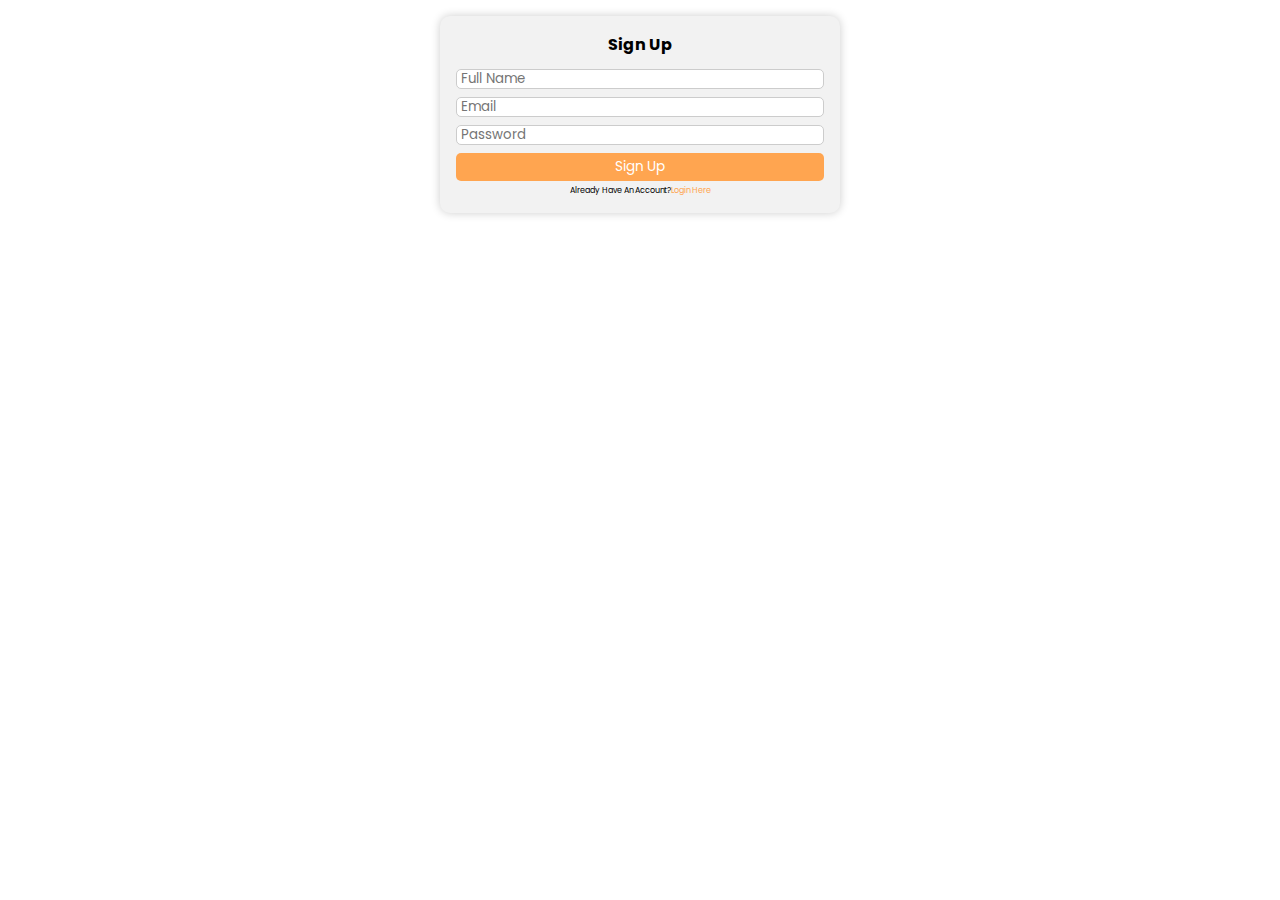
<file: signup.html>
<!DOCTYPE html>
<html lang="en">
<head>
    <meta charset="UTF-8">
    <meta name="viewport" content="width=device-width, initial-scale=1.0">
    <link rel="stylesheet" href="https://cdnjs.cloudflare.com/ajax/libs/font-awesome/6.4.2/css/all.min.css">
    <link rel="stylesheet" href="style.css">
    <link rel="preconnect" href="https://fonts.googleapis.com">
    <link rel="preconnect" href="https://fonts.gstatic.com" crossorigin>
    <link href="https://fonts.googleapis.com/css2?family=Noto+Sans+KR:wght@300;500&family=Poppins:wght@300;400;500;600;700;800;900&family=Roboto:wght@300&display=swap" rel="stylesheet">
    <title>SignUp page</title>
</head>
<body>
    <div class="signup-form-container">
        <form action=" ">
            <h3>Sign Up</h3>
            <input type="text" class="box" placeholder="Full Name">
            <input type="email" class="box" placeholder="Email">
            <input type="password" class="box" placeholder="Password">
            <input type="submit" value="Sign Up" class="btn">
            <p>Already have an account?<a href="index.html" id="login-btn">Login here</a></p>
        </form>
    </div>
</body>
</html>
</file>
<file: style.css>
*{
    margin: 0;
    padding: 0;
    box-sizing: border-box;
    font-family: 'Poppins', sans-serif;
    text-decoration: none;
    list-style: none;
    scroll-behavior: smooth;
    text-transform: capitalize;
    outline: none;
    border: none;
    transition: all .2s linear;
}
:root{
    --orange: #ffa550;
} 
::selection{
    background: var(--orange);
    color: #fff;
}
html{
    font-size: 62.5%;
    overflow-x: hidden;
    scroll-padding-top: 6rem;
    scroll-behavior: smooth;
}
section{
    padding: 40rem 9%;

}
.heading{
    text-align: center;
    padding: 2.5rem 0;
}
.heading span{
    font-size: 3.5rem;
    background: rgba(255,165,0,.2);
    color: var(--orange);
    border-radius: .5rem;
    padding: .2rem 1rem;
    text-align: center;
}
.heading span.space{
   background: none;
}
.btn{
    display: inline-block;
    margin-top: 1rem;
    background: var(--orange);
    color: #fff;
    border: .2rem solid var(--orange);
    cursor: pointer;
    font-size: 1.7rem;
}
.btn:hover{
    background: rgba(255,165,0,.2);
    color: var(--orange);
}

form i{
    font-size: 2rem;
    color: #fff;
    cursor: pointer;
    margin-right: 2rem;
}
form i:hover{ 
    color: var(--orange);

}
.dropdown {
    position: relative;
    display: inline-block;
}

.dropdown a {
    font-size: 1.5rem;
    margin: 0.3rem;
    color: #fff;
    text-decoration: none;
    position: relative;
}

.dropdown-content {
    display: none;
    position: absolute;
    background-color: #fff; /* White background */
    min-width: 160px;
    box-shadow: 0px 8px 16px 0px rgba(0, 0, 0, 0.2);
    z-index: 1;
}

.dropdown-content a {
    padding: 10px;
    text-decoration: none;
    display: block;
    border-bottom: 1.5px solid transparent;
    transition: border-bottom 0.3s ease;
    color: #333 !important;
}

.dropdown:hover .dropdown-content {
    display: block;
}

.dropdown-content a:hover {
    border-bottom: 1.5px solid var(--orange);
    
}

/* Navbar Styling */
header {
    position: fixed;
    top: 0;
    right: 0;
    left: 0;
    z-index: 1000;
    display: flex;
    align-items: center;
    justify-content: space-between;
    padding: 1rem 9%; 
    background: #333;
}

header .nav-bar {
    display: flex;
    align-items: center;
    gap: 0.5rem;
    
}

header .nav-bar a {
    font-size: 1.5rem;
    margin: 0.5rem;
    color: #fff;
    text-decoration: none;
    transition: color 0.3s ease;
}

header .nav-bar a:hover {
    color: var(--orange);
}

/* Search Bar Styling */
/* header .search-bar-container {
    display: flex;
    align-items: center;
    margin-right: 2rem;
}

#search-bar {
    border: none;
    background: transparent;
    color: #000;
    font-size: 1.2rem;
    padding-right: 0.5rem;
}

#search-bar::placeholder {
    color: #000;
    opacity: 0.8;
}

.search-bar-container label i {
    font-size: 1rem;
    color: #000;
} */
/* header.icons i{
    font-size: 2.5rem;
    color:#fff;
    cursor: pointer;
    margin-right: 2rem;
}
header.icons i:hover{
    color:var(--orange);
} */
header .icons #search-btn,
header .icons #login-btn{
    font-size: 2.5rem;
    color: #fff;;
    cursor: pointer;
    margin-right: 2rem;
}

header .icons #search-btn:hover,
header .icons #login-btn:hover {
    color: var(--orange);
}

header.search-bar-container{
    position: absolute;
    top: 100%; right: 0; left: 0;
    padding: 1.5rem 2rem;
    background: #333;
    border-top: .1rem solid rgba(255,255,255,.2);
    display: flex;
    align-items: center;
}
.login-form-container{
    position: fixed;
    top: -120%; left: 0;
    z-index: 10000;
    min-height: 100vh;
    width: 100%;
    background: rgba(0,0,0,.7);
    display: flex;
    align-items: center;
    justify-content: center;
}
.login-form-container.active{
    top:0;
} 
.login-form-container form{
    margin: 2rem;
    padding: 1.5rem 2rem;
    border-radius: .5rem;
    background: #fff;
    width: 50rem;
}
.login-form-container h3{
    font-size: 3rem;
    color: #444;
    text-transform: uppercase;
    text-align: center;
    padding: 1rem 0;
}
.login-form-container .box{
    width: 100%;
    padding: 1rem;
    font-size: 1.7rem;
    color: #333;
    margin: .6rem 0;
    border: .1rem solid rgba(0,0,0,.3);
    text-transform: none;
}
.login-form-container .box:focus{
    border-color: var(--orange);
}
.login-form-container #remember{
    margin: 2rem 0;
}
.login-form-container label{
    font-size: 1.5rem;
}
.login-form-container .btn{
    display: block;
    width: 100%;
}
.login-form-container form p{
    padding: .5rem 0;
    font-size: 1.5rem;
    color: #666;
}
.login-form-container form p a{
    color: var(--orange);

}
.login-form-container form p a:hover{
    color: #333;
    text-decoration: underline;
}
.login-form-container #form-close{
    position: absolute;
    top: 2rem; right: 3rem;
    font-size: 5rem;
    color: #fff;
    cursor: pointer;
}
/* Your existing CSS code here */

/* Add styling for the forgot-container */
.forgot-container {
    display: flex;
    flex-direction: column;
    align-items: center;
    background: #f2f2f2;
    padding: 5rem;
    border-radius: 10px;
    box-shadow: 0 0 10px rgba(0, 0, 0, 0.2);
    text-align: center;
    margin: 5rem auto;
    max-width: 400px;
}

.forgot-container h3 {
    font-size: 2rem;
    margin-bottom: 1rem;
}

.forgot-container input {
    width: 100%;
    padding: 0.5rem;
    margin: 0.5rem 0;
    border: 1px solid #ccc;
    border-radius: 5px;
    outline: none;
}

.forgot-container .btn {
    background: var(--orange);
    color: #fff;
    font-size: 1.7rem;
    padding: 0.5rem 1rem;
    border: none;
    cursor: pointer;
}

.forgot-container .btn:hover {
    background: rgba(255, 165, 0, 0.2);
    color: var(--orange);
}


.signup-form-container {
    display: flex;
    flex-direction: column;
    align-items: center;
    background: #f2f2f2;
    padding: 2rem;
    border-radius: 10px;
    box-shadow: 0 0 10px rgba(0, 0, 0, 0.2);
    text-align: center;
    margin: 2rem auto;
    max-width: 400px;
}

.signup-form-container h3 {
    font-size: 2rem;
    margin-bottom: 1rem;
}

.signup-form-container input {
    width: 100%;
    padding: 0.5rem;
    margin: 0.5rem 0;
    border: 1px solid #ccc;
    border-radius: 5px;
    outline: none;
}

.signup-form-container .box {
    height: 2.5rem; /* Adjust the height as needed */
}

.signup-form-container .btn {
    background: var(--orange);
    color: #fff;
    font-size: 1.7rem;
    padding: 0.5rem 1rem;
    border: none;
    cursor: pointer;
}

.signup-form-container .btn:hover {
    background: rgba(255, 165, 0, 0.2);
    color: var(--orange);
}

.signup-form-container a {
    text-decoration: none;
    color: var(--orange);
}

.signup-form-container a:hover {
    text-decoration: underline;
}
#menu-bar{
    color: #fff;
    font-size: 2.5rem;
    padding: .5rem 1.2rem;
    cursor: pointer;
    display:none;
}
.home{
    min-height: 100vh;
    display: flex;
    align-items: center;
    justify-content: initial;
    flex-flow: column;
    position: relative;
    z-index:0;
}
.home .content{
    text-align: center;
}
.home .content h3{
    font-size: 4.5rem;
    color: #fff;
    text-transform: uppercase;
    text-shadow: 0.3rem .5rem rgba(0,0,0,.1);

}
.home .content p{
    font-size: 2.5rem;
    color: #fff;
    padding: .5rem 0%;

}

.home .video-container video{
    position: absolute;
    top: 0; left:0;
    z-index: -1;
    height: 100%;
    width: 100%;
    object-fit: cover;
}
/* .home .controls{
    padding: 1rem;
    border-radius: 5rem;
    background: rgba(0,0,0,.7);
    position: relative;
    top: 10rem;
}


.home .controls .vid-btn{
    height: 2rem;
    width: 2rem;
    display: inline-block;
    border-radius: 50%;
    background: #fff;
    cursor: pointer;
    margin: 0.5rem;
}


.home .controls .vid-btn.active{
    background: var(--orange);
} */
/* .top-section{
    display: flex;
    flex-wrap: wrap;
    justify-content: space-evenly;
    background-color: #e2e6e7;
}
.top-section .box{
    height:400px;
    width: 23%;
    background-color: white;
    padding:20px 0px 15px;
    margin-top: 10px;
}
.top-section .box-img{
    height:300px;
    background-size:cover;
    margin-top:1rem;
    margin-bottom: 1rem;
}
.top-section .box-content{
    margin-left:1rem;
    margin-right: 1rem;
}
.top-section .box-content p{
    color: #333;
} */



.top-section {
    display: flex;
    flex-wrap: wrap;
    justify-content: space-evenly;
    background-color: #e2e6e7;
}

.top-section .box {
    /* height: 400px; */
    width: 23%;
    background-color: white;
    padding: 15px 0px 10px;
    margin-top: 10px;
    transition: transform 0.5s;
}

.top-section .box:hover {
    transform: translateY(-10px);
}

.top-section .box-img {
     height: 300px;
    background-size: cover;
    margin-top: 1rem;
    margin-bottom: 1rem; 
    
}

.top-section .box-content {
    margin-left: 1rem;
    margin-right: 1rem;
      /* animation: slideIn 1s ease-out ; */
}

.top-section .box-content p {
    color: #333;
} 
@keyframes slideIn {
    0% {
        transform: translateX(100%); /* Start off-screen to the right */
    }
    100% {
        transform: translateX(0); /* Slide in to the left */
    }
}
.home1 {
    position: relative;
    width: 100%;
    height: 500px; /* Adjust the height as needed */
    overflow: hidden;
}

.fort-image {
    width: 100%;
    position: absolute;
    top: 25%;
    left: 5%;
    animation: gliding 3s ease forwards; /* Gliding effect on page load and stay in the final position */
}

.fort-image img {
    max-width: 100%;
    max-height: 100%;
    border-radius: 10px;
    box-shadow: 0 2px 4px rgba(0, 0, 0, 0.1);
    text-align: center;
}

.centered-content h3 {
    position: absolute;
    top: 15%;
    left: 15%;
    transform: translateX(-50%); /* Adjust text centering */
    color: #fff; /* Text color */
    padding: 10px;
    font-size: 3.5rem; /* Adjust the padding as needed */
}

@keyframes gliding {
    0% {
        transform: translateX(0%);
    }
    100% {
        transform: translateX(10%); /* Adjust the distance of the gliding effect */
    }
}
/* Additional CSS for your requirements */
.fort-content {
    display: flex;
    flex-wrap: wrap;
    justify-content: center;
    gap: 20px;
    margin: 20px;
    padding: 20px;
  }
  
  /* Style individual fort divs */
  .fort {
    width: 500px;
    background-color: #fff;
    padding: 30px;
    border-radius: 10px;
    box-shadow: 0 2px 4px rgba(0, 0, 0, 0.1);
    text-align: center;
    position: relative;
    overflow: hidden;
    transition: transform 0.3s;
    animation: shift 2s linear infinite;
    display: inline-block;
    flex-direction: column;
    align-items: center;
    margin: 60px;
  }
  
  /* Define animation keyframes for the shifting effect */
  @keyframes shift {
    0%, 100% {
      transform: translateX(0);
    }
    50% {
      transform: translateX(10px);
    }
  }
  
  /* Style fort images */
  .fort-image1 img {
    width: 100%;
    height: auto;
    border-radius: 10px;
    transition: transform 0.3s;
  }
  
  /* Add the hover gliding effect to images */
  .fort:hover .fort-image1 img {
    transform: scale(1.1);
  }
  
  /* Style the location button */
  .location button {
    background-color: #ffa550;
    color: #fff;
    padding: 10px 20px;
    border: none;
    border-radius: 5px;
    cursor: pointer;
    font-weight: bold;
    margin-top: 10px;
  }
  
  .location button:hover {
    background-color: #ff7d00;
  }
  
  /* Style fort titles */
  .fort h3 {
    font-size: 24px;
    color: #333;
    margin: 10px 0;
    border-bottom: 2px solid #333;
  }
  
  /* Style fort descriptions */
  .fort p {
    font-size: 16px;
    color: #666;
    line-height: 1.5;
    padding: 10px;
  }
  
  /* Style text in span tags to be orange */
  span {
    color: orange;
  }

 
  .reason-container {
    display: flex;
    flex-direction: column;
    align-items: center;
  }

  .slider {
    display: none;
    padding: 50px;
    text-align:center;
    animation: fadeIn 1s ease-in-out forwards;
  }

  .slider img {
    width: 30%; /* Adjust image size as needed */
  }

  .reason-container h3 {
    font-size: 3rem; /* Adjust text size as needed */
    
  }

  .reason-container p {
    text-align: center;
    font-size: 17px;
  }
  /* .reason-container h2 {
    font-size: 4.5rem;
    height: 50px;
    width: 30%;
    background-color: #ffa550;
    color: #fff;
    text-align: center;
    border-radius: 5px;
  } */
  .reason-container h2 {
    font-size: 4.5rem;
    position: relative;
    display: inline-block;
    padding-bottom: 10px;
    height: 50px;
    width: 30%;
    background-color: #ffa550;
    color: #fff;
    text-align: center;
    border-radius: 5px;
  }

  .reason-container h2::after {
    content: '';
    position: absolute;
    width: 100%;
    height: 2px;
    background: #333;
    bottom: 0;
    left: 0;
    transform: scaleX(0);
    transform-origin: 100% 50%;
    transition: transform 0.5s;
  }

  .reason-container h2:hover::after {
    transform: scaleX(1);
  }


  @keyframes fadeIn {
    from {
      opacity: 0;
      transform: translateX(-20px);
    }
    to {
      opacity: 1;
      transform: translateX(0);
    }
  }
  .box-container{
    align-items: center;
    gap: 2.5rem;
    margin-top: 5rem;
    display: flex;
    justify-content: space-evenly;
}
  .row{
    position: relative;
    overflow: hidden;
    border-radius: 8px;
    cursor: pointer;
}
.row img{
    width: 100%; 
    border-radius: 8px;
    display: block;
    transition: transform 0.5s;
    padding-bottom: 10px;
}
.layers{
    width: 100%;
    height: 0%;
    background: linear-gradient(rgba(0,0,0,0.1), #ffa550);
    position: absolute;
    border-radius: 8px;
    left: 0;
    bottom: 0;
    overflow: hidden;
    display: flex;
    flex-direction: column;
    align-items: center;
    justify-content: center;
    text-align: center;
    padding: 0 40px;
    transition: height 0.5s;
}
.layers h5{
    font-size: 20px;
    font-weight: 600;
    margin-bottom: 15px;
}
.layers p{
    color: #2a2a2a;
    font-size: 1rem;
    line-height: 1.5;
}
.layers i{
    color: #ffa550;
    margin-top: 5px;
    font-size: 18px;
    background: #fff;
    height: 50px;
    width: 50px;
    display: flex;
    align-items: center;
    justify-content: center;
    border-radius: 50%;
}
.row:hover img{
    transform: scale(1.1);
}
.row:hover .layers{
    height: 100%;
}


















/* media queries */
@media (max-width:1200px){
    html{
        font-size: 55%;
        
    }
}
/* @media (max-width:991px){
header{
    padding: 2rem;
}
} */
@media (max-width: 768px) {
    header {
        padding: 1rem 5%;
    }
    
    header .nav-bar {
        display: none; 
    }
    
    header .icons {
        display: flex; 
    }
}
/* 
@media (min-width: 769px) {
    header {
        padding: 1rem 9%; 
    }
    
    header .nav-bar {

        position: absolute;
        top: 100%; right:0;left:0;
        display: flex;
        border-top: .1rem solid rgba(255,255,255,.2);
        padding: 1rem 2rem; 
        }

    #menu-bar{
        display: initial;
    }
    
    
} */
/* Default navbar styles (for screens of all sizes) */

/* @media (max-width: 768px) {
    header .nav-bar {
        display: none; 
    }
    
    header .icons {
        display: flex; 
    }
}

@media (min-width: 769px) {
    header .nav-bar {
        display: flex; 
    }
    
}
@media (max-width: 768px) {
    #menu-bar {
        display: block; 
    }

    
    header .nav-bar a{
        display:block;
        border-radius: .5rem;
        padding: 1.5rem;
        margin: 1.5rem 0;
    }
} */
@media (max-width: 768px) {
    header .nav-bar {
        display: none; /* Hide the navigation links on mobile */
        flex-direction: column;
        background-color: #393939;
        position: absolute;
        top: 80px;
        left: 0;
        width: 100%;
        text-align: center;
    }

    header .nav-bar.active {
        display: flex;
    }

    #menu-bar {
        display: block; /* Show the menu icon on smaller screens */
        font-size: 2rem;
        cursor: pointer;
    }
}

/* Additional styles for the navigation links when the menu is hidden */
@media (min-width: 769px) {
    header .nav-bar {
        display: flex; 
    }
}
@media(min-width: 450px){
    html{
        font-size: 50%;
        
    }
}
@media (max-width: 768px) {
    .dropdown-content {
        display: none;
        position: static;
        background-color: transparent;
        box-shadow: none;
        color: #fff;
        
    }
    .dropdown-content a {
        color: #fff; /* Change the text color to white */
    }
}
@media (max-width: 768px) {
    .top-section .box {
        width: 100%;
    }
    
    .top-section .box-img {
        height: 200px; /* Set the desired height for mobile devices */
    }
}
@media(max-width: 450px){
    .heading span{
        font-size: 2.5rem;
    }
}
</file>
